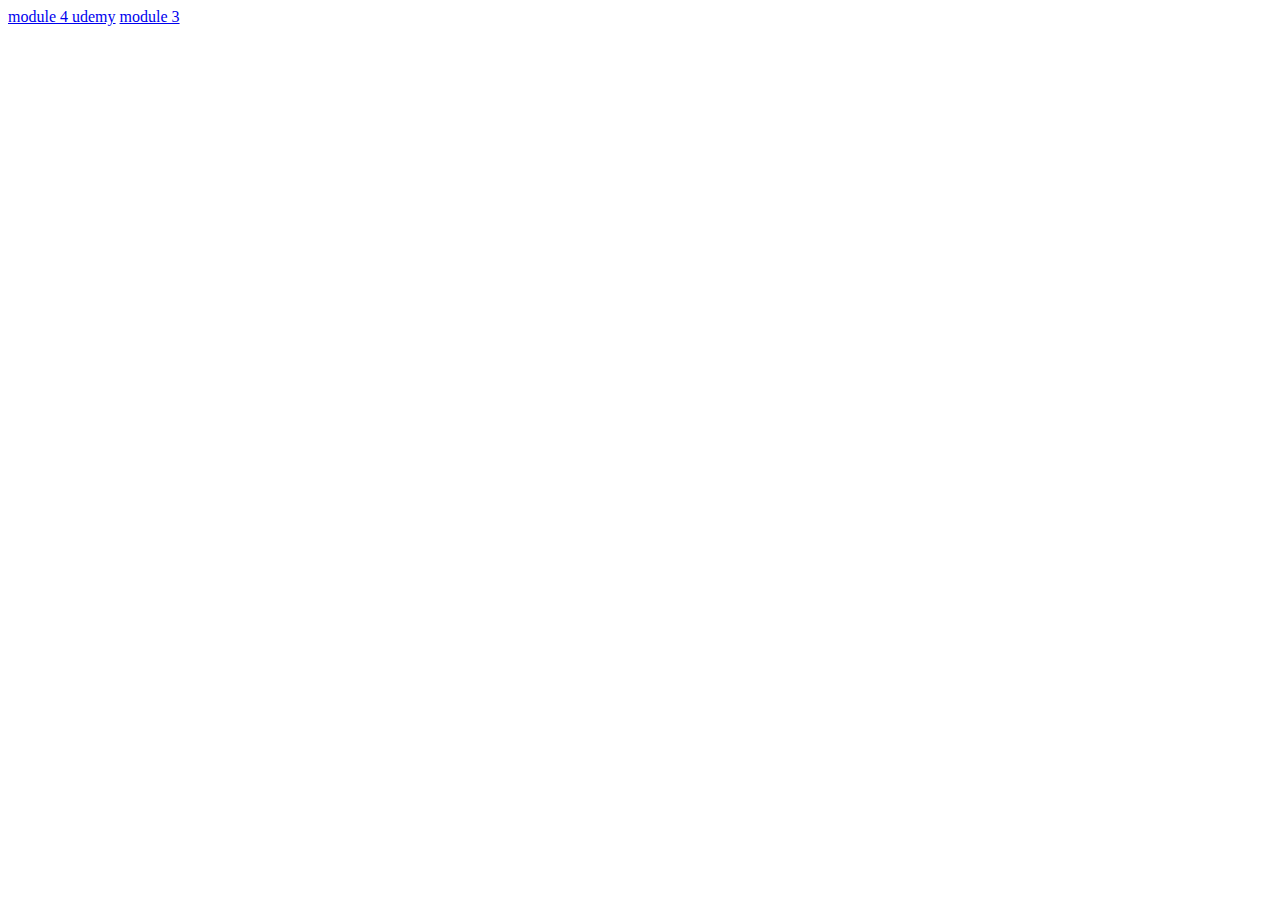
<file: index.html>
<!DOCTYPE html>
<html lang="en">

<head>
    <meta charset="UTF-8">
    <meta name="viewport" content="width=device-width, initial-scale=1.0">
    <title>projects list</title>
</head>

<body>
    <a href="/Portfolio sketch">module 4 udemy</a>
    <a href="/Pulse/">module 3</a>
</body>

</html>
</file>
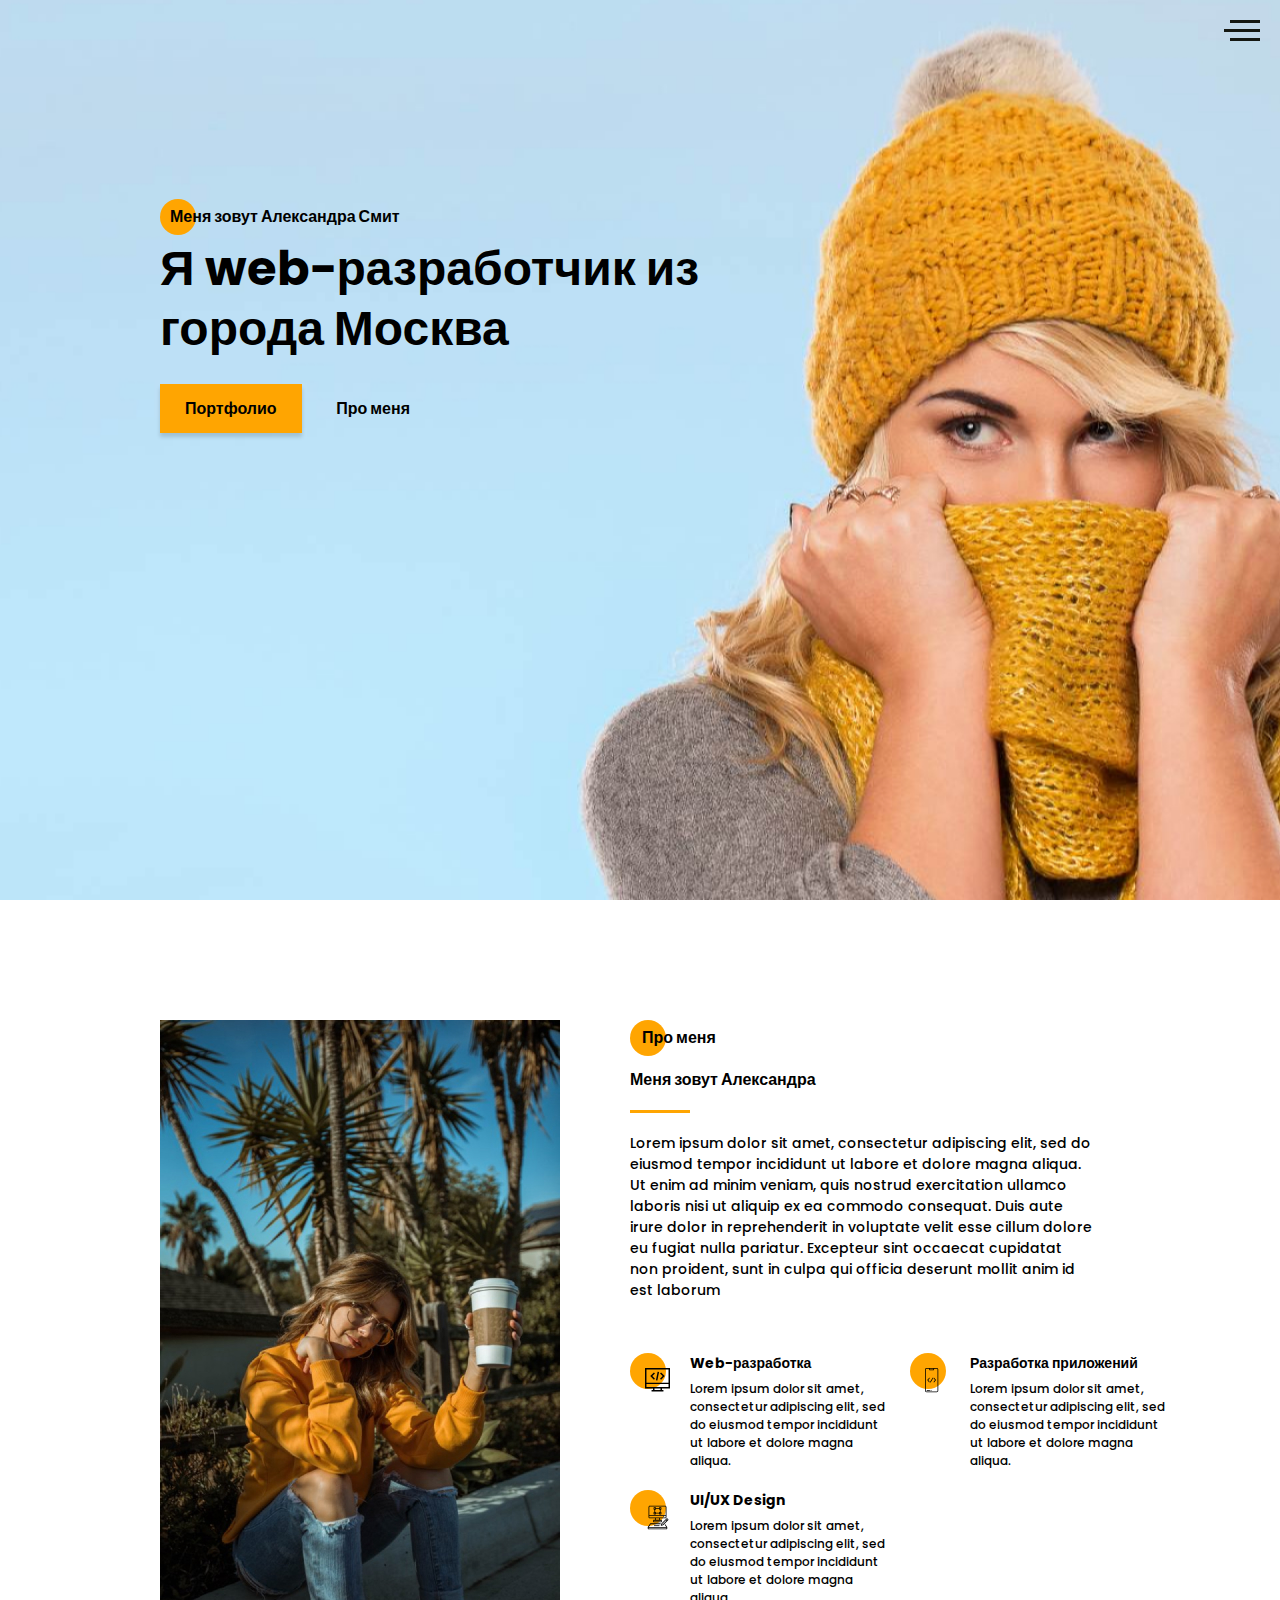
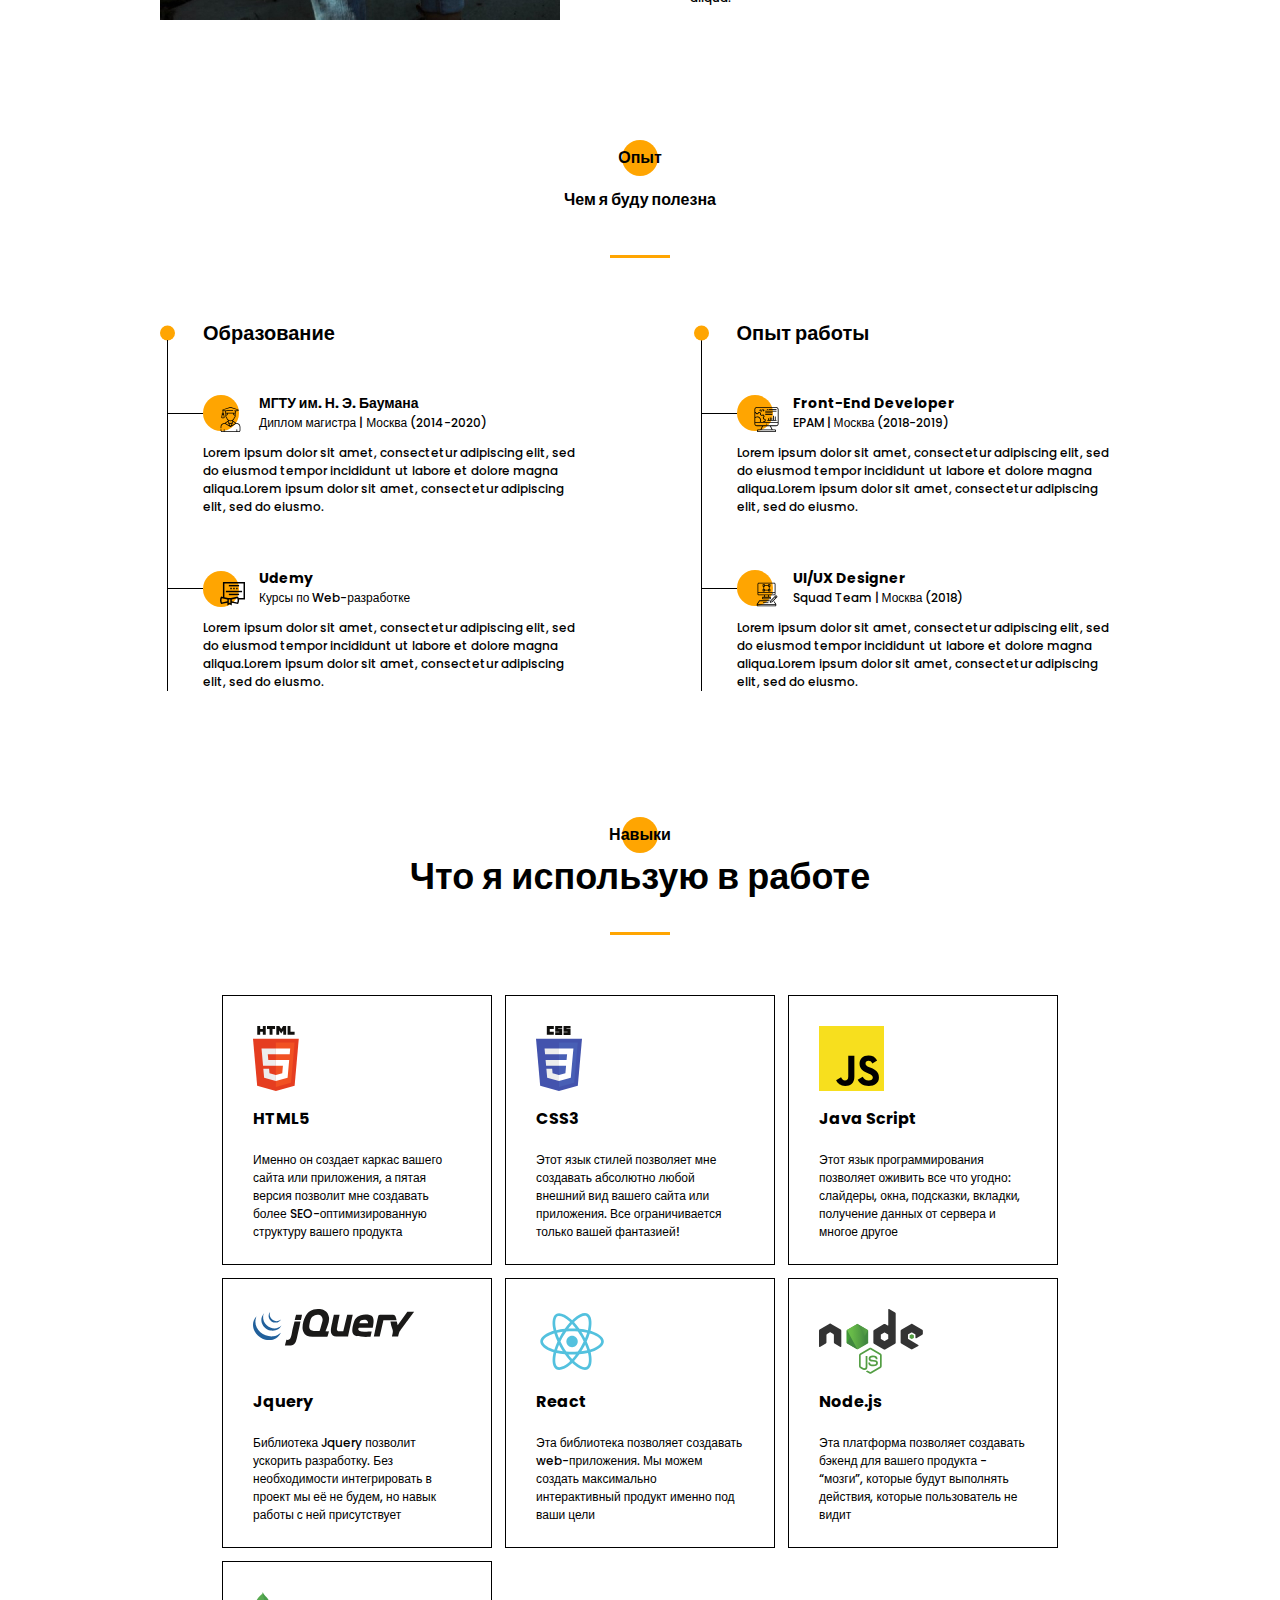
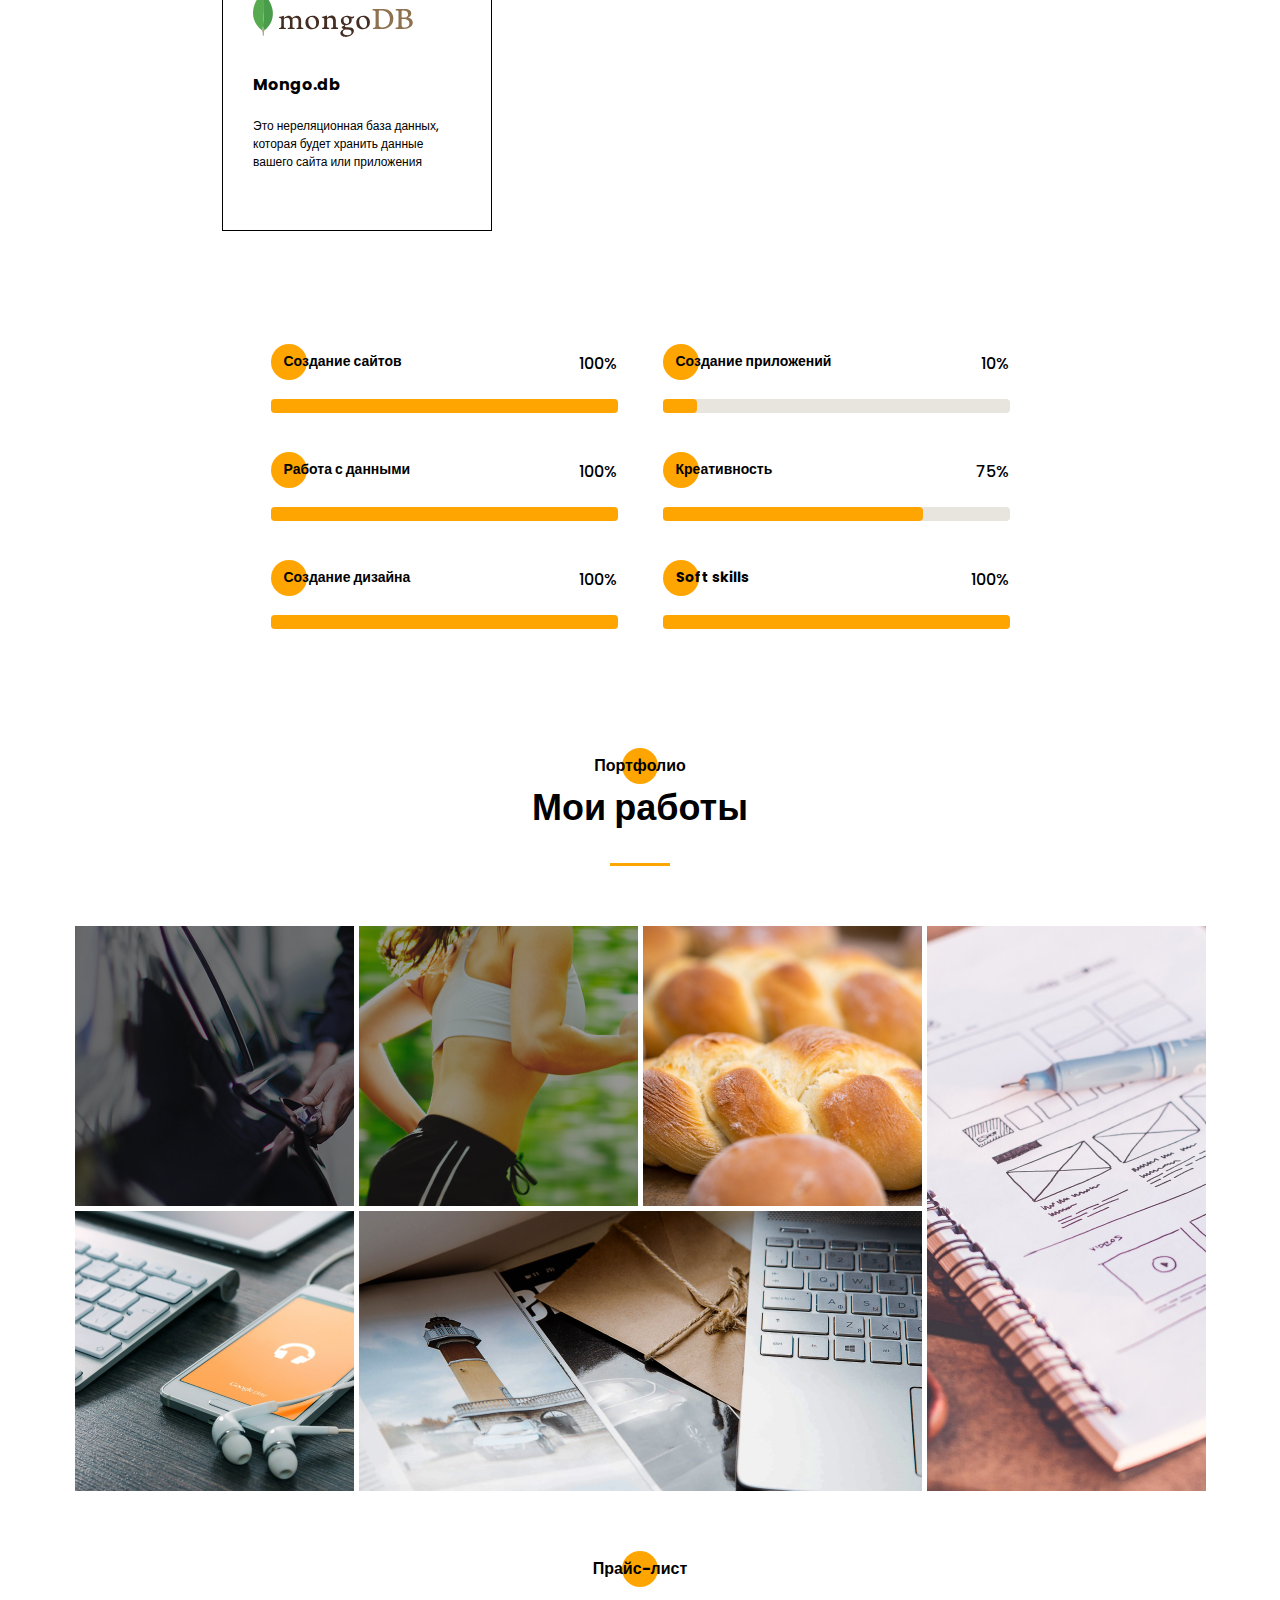
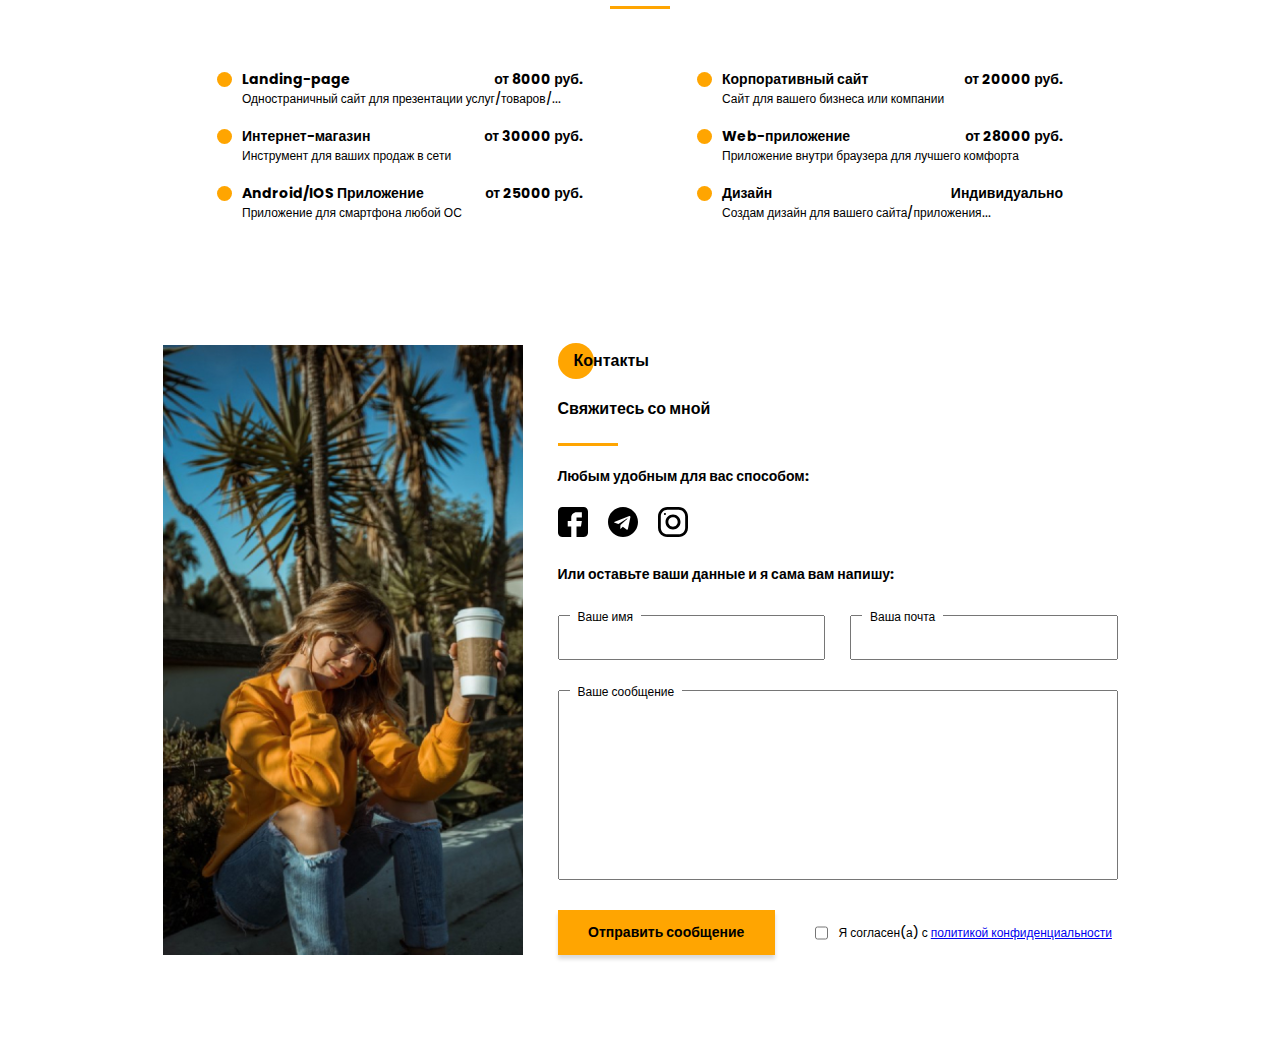
<file: Portfolio sketch/index.html>
<!DOCTYPE html><html lang="en"><head><meta charset="UTF-8"><meta name="viewport" content="width=device-width,initial-scale=1"><title>portfolio sketch</title><link rel="stylesheet" href="css/style.min.css"></head><body><aside class="aside"><div class="aside__text">Социальные сети</div><div class="aside__divider"></div><a href="#" class="aside__icon"><svg width="20" height="20" viewBox="0 0 20 19" fill="none" xmlns="http://www.w3.org/2000/svg"><path d="M10 0C4.475 0 0 4.36167 0 9.74107C0 14.0457 2.865 17.6962 6.8375 18.9832C7.3375 19.0749 7.52083 18.7734 7.52083 18.5148C7.52083 18.2835 7.5125 17.6706 7.50833 16.8585C4.72667 17.4459 4.14 15.5517 4.14 15.5517C3.685 14.4274 3.0275 14.1267 3.0275 14.1267C2.12167 13.5228 3.0975 13.5352 3.0975 13.5352C4.10167 13.603 4.62917 14.5389 4.62917 14.5389C5.52083 16.0283 6.97 15.5979 7.54167 15.3493C7.63167 14.719 7.88917 14.2903 8.175 14.0466C5.95417 13.8029 3.62 12.9652 3.62 9.23304C3.62 8.16988 4.0075 7.30085 4.64917 6.61934C4.53667 6.37317 4.19917 5.3827 4.73667 4.04116C4.73667 4.04116 5.57417 3.78012 7.48667 5.03988C8.28667 4.82345 9.13667 4.71606 9.98667 4.7111C10.8367 4.71606 11.6867 4.82345 12.4867 5.03988C14.3867 3.78012 15.2242 4.04116 15.2242 4.04116C15.7617 5.3827 15.4242 6.37317 15.3242 6.61934C15.9617 7.30085 16.3492 8.16988 16.3492 9.23304C16.3492 12.9752 14.0117 13.7987 11.7867 14.0383C12.1367 14.3307 12.4617 14.928 12.4617 15.8408C12.4617 17.1444 12.4492 18.1918 12.4492 18.5082C12.4492 18.7635 12.6242 19.0683 13.1367 18.9708C17.1375 17.692 20 14.0391 20 9.74107C20 4.36167 15.5225 0 10 0Z" fill="#212121"/></svg> </a><a href="#" class="aside__icon"><svg xmlns="http://www.w3.org/2000/svg" width="20" height="20" viewBox="0 0 20 20" fill="none"><path d="M-6.01032e-07 6.25L-2.73196e-07 13.75C-1.22337e-07 17.2012 2.79875 20 6.25 20L13.75 20C17.2013 20 20 17.2012 20 13.75L20 6.25C20 2.79875 17.2012 -7.51891e-07 13.75 -6.01032e-07L6.25 -2.73196e-07C2.79875 -1.22337e-07 -7.51891e-07 2.79875 -6.01032e-07 6.25ZM13.75 1.875C16.1625 1.875 18.125 3.8375 18.125 6.25L18.125 13.75C18.125 16.1625 16.1625 18.125 13.75 18.125L6.25 18.125C3.8375 18.125 1.875 16.1625 1.875 13.75L1.875 6.25C1.875 3.8375 3.8375 1.875 6.25 1.875L13.75 1.875Z" fill="black"/><path d="M5 10C5 12.7612 7.23875 15 10 15C12.7613 15 15 12.7612 15 10C15 7.23875 12.7612 5 10 5C7.23875 5 5 7.23875 5 10ZM13.125 10C13.125 11.7225 11.7225 13.125 10 13.125C8.27625 13.125 6.875 11.7225 6.875 10C6.875 8.2775 8.27625 6.875 10 6.875C11.7225 6.875 13.125 8.2775 13.125 10Z" fill="black"/><path d="M5.29123 4.625C5.29123 4.25704 4.99295 3.95875 4.62499 3.95875C4.25703 3.95875 3.95874 4.25704 3.95874 4.625C3.95874 4.99296 4.25703 5.29125 4.62499 5.29125C4.99295 5.29125 5.29123 4.99296 5.29123 4.625Z" fill="black"/></svg> </a><a href="#" class="aside__icon"><svg xmlns="http://www.w3.org/2000/svg" width="20" height="20" viewBox="0 0 30 30" fill="none"><path d="M25.6055 0L4.39453 0C1.97159 0 0 1.97159 0 4.39453L0 25.6055C0 28.0284 1.97159 30 4.39453 30L13.2422 30L13.2422 19.3945L9.72656 19.3945L9.72656 14.1211H13.2422V10.5469C13.2422 7.63893 15.6077 5.27344 18.5156 5.27344L23.8477 5.27344V10.5469H18.5156L18.5156 14.1211H23.8477L22.9687 19.3945H18.5156V30H25.6055C28.0284 30 30 28.0284 30 25.6055L30 4.39453C30 1.97159 28.0284 0 25.6055 0Z" fill="black"/></svg></a></aside><section class="promo"><div class="hamburger"><svg xmlns="http://www.w3.org/2000/svg" width="36" height="21" viewBox="0 0 36 21" fill="none"><rect y="9" width="36" height="3" fill="#151812"/><rect x="6" y="18" width="30" height="3" fill="#151812"/><rect x="6" width="30" height="3" fill="#151812"/></svg></div><div class="menu"><div class="menu__block"><div class="menu__close"><svg xmlns="http://www.w3.org/2000/svg" width="29" height="30" viewBox="0 0 29 30" fill="none"><path d="M17.1568 14.5231L28.4489 3.23075C29.1837 2.49623 29.1837 1.30861 28.4489 0.574085C27.7144 -0.160437 26.5267 -0.160437 25.7922 0.574085L14.4998 11.8665L3.20781 0.574085C2.47295 -0.160437 1.28567 -0.160437 0.551149 0.574085C-0.183716 1.30861 -0.183716 2.49623 0.551149 3.23075L11.8432 14.5231L0.551149 25.8155C-0.183716 26.55 -0.183716 27.7376 0.551149 28.4721C0.917206 28.8385 1.39852 29.0226 1.87948 29.0226C2.36045 29.0226 2.84141 28.8385 3.20781 28.4721L14.4998 17.1798L25.7922 28.4721C26.1586 28.8385 26.6396 29.0226 27.1205 29.0226C27.6015 29.0226 28.0825 28.8385 28.4489 28.4721C29.1837 27.7376 29.1837 26.55 28.4489 25.8155L17.1568 14.5231Z" fill="black"/></svg></div><nav class="navbar"><ul class="menu__list"><li class="menu__link"><a href="#">ПРО МЕНЯ</a></li><li class="menu__link"><a href="#">МОЙ ОПЫТ</a></li><li class="menu__link"><a href="#">МОИ НАВЫКИ</a></li><li class="menu__link"><a href="#">МОИ РАБОТЫ</a></li><li class="menu__link"><a href="#">ПРАЙС-ЛИСТ</a></li><li class="menu__link"><a href="#">КОНТАКТЫ</a></li></ul></nav><div class="menu__social"><a href="#"><svg width="20" height="20" viewBox="0 0 20 19" fill="none" xmlns="http://www.w3.org/2000/svg"><path d="M10 0C4.475 0 0 4.36167 0 9.74107C0 14.0457 2.865 17.6962 6.8375 18.9832C7.3375 19.0749 7.52083 18.7734 7.52083 18.5148C7.52083 18.2835 7.5125 17.6706 7.50833 16.8585C4.72667 17.4459 4.14 15.5517 4.14 15.5517C3.685 14.4274 3.0275 14.1267 3.0275 14.1267C2.12167 13.5228 3.0975 13.5352 3.0975 13.5352C4.10167 13.603 4.62917 14.5389 4.62917 14.5389C5.52083 16.0283 6.97 15.5979 7.54167 15.3493C7.63167 14.719 7.88917 14.2903 8.175 14.0466C5.95417 13.8029 3.62 12.9652 3.62 9.23304C3.62 8.16988 4.0075 7.30085 4.64917 6.61934C4.53667 6.37317 4.19917 5.3827 4.73667 4.04116C4.73667 4.04116 5.57417 3.78012 7.48667 5.03988C8.28667 4.82345 9.13667 4.71606 9.98667 4.7111C10.8367 4.71606 11.6867 4.82345 12.4867 5.03988C14.3867 3.78012 15.2242 4.04116 15.2242 4.04116C15.7617 5.3827 15.4242 6.37317 15.3242 6.61934C15.9617 7.30085 16.3492 8.16988 16.3492 9.23304C16.3492 12.9752 14.0117 13.7987 11.7867 14.0383C12.1367 14.3307 12.4617 14.928 12.4617 15.8408C12.4617 17.1444 12.4492 18.1918 12.4492 18.5082C12.4492 18.7635 12.6242 19.0683 13.1367 18.9708C17.1375 17.692 20 14.0391 20 9.74107C20 4.36167 15.5225 0 10 0Z" fill="#212121"/></svg> </a><a href="#"><svg width="20" height="20" viewBox="0 0 30 30" fill="none" xmlns="http://www.w3.org/2000/svg"><path d="M-9.01547e-07 9.375L-4.09794e-07 20.625C-1.83506e-07 25.8019 4.19812 30 9.375 30L20.625 30C25.8019 30 30 25.8019 30 20.625L30 9.375C30 4.19813 25.8019 7.79513e-07 20.625 1.0058e-06L9.375 1.49755e-06C4.19812 1.72384e-06 -1.12784e-06 4.19813 -9.01547e-07 9.375ZM20.625 2.8125C24.2437 2.8125 27.1875 5.75625 27.1875 9.375L27.1875 20.625C27.1875 24.2437 24.2437 27.1875 20.625 27.1875L9.375 27.1875C5.75625 27.1875 2.8125 24.2437 2.8125 20.625L2.8125 9.375C2.8125 5.75625 5.75625 2.8125 9.375 2.8125L20.625 2.8125Z" fill="black"/><path d="M7.5 15C7.5 19.1419 10.8581 22.5 15 22.5C19.1419 22.5 22.5 19.1419 22.5 15C22.5 10.8581 19.1419 7.5 15 7.5C10.8581 7.5 7.5 10.8581 7.5 15ZM19.6875 15C19.6875 17.5837 17.5837 19.6875 15 19.6875C12.4144 19.6875 10.3125 17.5838 10.3125 15C10.3125 12.4163 12.4144 10.3125 15 10.3125C17.5837 10.3125 19.6875 12.4162 19.6875 15Z" fill="black"/><path d="M7.93685 6.93715C7.93685 6.38521 7.48942 5.93777 6.93748 5.93777C6.38554 5.93777 5.93811 6.38521 5.93811 6.93715C5.93811 7.48909 6.38554 7.93652 6.93748 7.93652C7.48942 7.93652 7.93685 7.48909 7.93685 6.93715Z" fill="black"/></svg> </a><a href="#"><svg width="20" height="20" viewBox="0 0 30 30" fill="none" xmlns="http://www.w3.org/2000/svg"><path d="M25.6055 0L4.39453 0C1.97159 0 0 1.97159 0 4.39453L0 25.6055C0 28.0284 1.97159 30 4.39453 30L13.2422 30L13.2422 19.3945L9.72656 19.3945L9.72656 14.1211H13.2422V10.5469C13.2422 7.63893 15.6077 5.27344 18.5156 5.27344L23.8477 5.27344V10.5469H18.5156L18.5156 14.1211H23.8477L22.9687 19.3945H18.5156V30H25.6055C28.0284 30 30 28.0284 30 25.6055L30 4.39453C30 1.97159 28.0284 0 25.6055 0Z" fill="black"/></svg></a></div></div><div class="menu__overlay"></div></div><div class="container"><div class="title title_fs16 promo__subtitle">Меня зовут Александра Смит</div><h1 class="promo__title title title_fs48">Я web-разработчик из города Москва</h1><div class="promo__btns"><a class="promo__link button" href="#">Портфолио</a> <a class="promo__link" href="#">Про меня</a></div></div></section><section class="about"><div class="container"><div class="about__wrap"><img src="img/Photo.jpg" alt="Me" class="about__img"><div class="about__me"><div class="circle"></div><h2 class="title_fs16 title about__subtitle">Про меня</h2><div class="title about__title">Меня зовут Александра</div><div class="line"></div><div class="about__text">Lorem ipsum dolor sit amet, consectetur adipiscing elit, sed do eiusmod tempor incididunt ut labore et dolore magna aliqua. Ut enim ad minim veniam, quis nostrud exercitation ullamco laboris nisi ut aliquip ex ea commodo consequat. Duis aute irure dolor in reprehenderit in voluptate velit esse cillum dolore eu fugiat nulla pariatur. Excepteur sint occaecat cupidatat non proident, sunt in culpa qui officia deserunt mollit anim id est laborum</div></div><div class="about__stack"><div class="about__stackitem"><div class="about__stackitem__icon"><img src="icons/web_development.svg" alt="web-developer"></div><div><div class="about__stackitem__title">Web-разработка</div><div class="about__stackitem__text">Lorem ipsum dolor sit amet, consectetur adipiscing elit, sed do eiusmod tempor incididunt ut labore et dolore magna aliqua.</div></div></div><div class="about__stackitem"><div class="about__stackitem__icon"><img src="icons/mobile_dev.svg" alt="mobile-dev"></div><div><div class="about__stackitem__title">Разработка приложений</div><div class="about__stackitem__text">Lorem ipsum dolor sit amet, consectetur adipiscing elit, sed do eiusmod tempor incididunt ut labore et dolore magna aliqua.</div></div></div><div class="about__stackitem"><div class="about__stackitem__icon"><img src="icons/designer.svg" alt="designer"></div><div><div class="about__stackitem__title">UI/UX Design</div><div class="about__stackitem__text">Lorem ipsum dolor sit amet, consectetur adipiscing elit, sed do eiusmod tempor incididunt ut labore et dolore magna aliqua.</div></div></div></div></div></div></section><section class="exp"><div class="container"><h2 class="exp__title title title_fs16">Опыт</h2><div class="exp__subtitle title">Чем я буду полезна</div><div class="line"></div><div class="exp__wrap"><div class="exp__column-title">Образование</div><div class="exp-item"><div class="exp-item__head"><div class="exp-item__icon"><svg xmlns="http://www.w3.org/2000/svg" width="21" height="25" viewBox="0 0 21 25" fill="none"><path d="M17.7169 16.333L16.2497 15.9022L13.0575 13.8172V13.3394C13.9817 12.6423 14.6164 11.5767 14.7343 10.3553C15.1978 10.2807 15.553 9.87789 15.553 9.39371V8.07999C15.553 8.07491 15.5524 8.06993 15.5522 8.06486V6.4007C15.7369 6.26847 15.854 6.05309 15.854 5.81149V4.28854L18.057 3.91329C18.4191 3.85162 18.6794 3.56407 18.705 3.19772C18.7305 2.83136 18.5126 2.51046 18.1626 2.39918L10.736 0.0369751C10.5811 -0.0123413 10.4174 -0.0122925 10.2625 0.0369263L2.83579 2.39918C2.48583 2.51046 2.26787 2.83136 2.2934 3.19767C2.30961 3.43043 2.42084 3.63112 2.59252 3.76256V5.75411H2.57436C2.15615 5.75411 1.81591 6.09435 1.81591 6.51256V7.50113L1.32631 10.3748C1.24169 10.8718 1.62451 11.3267 2.12988 11.3267H3.78754C4.29179 11.3267 4.67592 10.8729 4.59111 10.3747L4.10151 7.50113V6.51256C4.10151 6.09435 3.76127 5.75411 3.34306 5.75411H3.32495V3.97858L5.14594 4.28873V5.81149C5.14594 6.05206 5.26259 6.2671 5.44638 6.39952L5.44707 8.08014V9.39371C5.44707 9.87794 5.80219 10.2807 6.26572 10.3553C6.38364 11.576 7.01762 12.6411 7.94096 13.3383V13.8183L4.74946 15.9029L3.28339 16.3332C1.71459 16.7937 0.606879 18.2339 0.606879 19.9082V20.9996C0.606879 21.2018 0.770795 21.3658 0.97309 21.3658C1.17538 21.3658 1.3393 21.2019 1.3393 20.9996V19.9082C1.3393 18.5886 2.22353 17.4075 3.48969 17.0359L4.85571 16.635L10.313 19.8778C10.4238 19.9436 10.5704 19.9471 10.6872 19.8778L16.1448 16.6348L17.5107 17.0358C18.7767 17.4074 19.6609 18.5885 19.6609 19.9079V23.4449C19.6609 23.8986 19.2918 24.2677 18.8381 24.2677H17.224V22.6892C17.224 22.4869 17.0601 22.323 16.8578 22.323C16.6556 22.323 16.4916 22.4869 16.4916 22.6892V24.2677H4.50683V22.6892C4.50683 22.4869 4.34291 22.323 4.14062 22.323C3.93832 22.323 3.77441 22.4869 3.77441 22.6892V24.2677H2.16196C1.70829 24.2677 1.3392 23.8986 1.3392 23.4449V22.7114C1.3392 22.5092 1.17529 22.3452 0.972992 22.3452C0.770697 22.3452 0.606781 22.5091 0.606781 22.7114V23.4449C0.606781 24.3024 1.30439 25 2.16191 25H18.838C19.6956 25 20.3932 24.3024 20.3932 23.4449V19.9079C20.3932 18.2731 19.3232 16.8046 17.7169 16.333ZM3.78749 10.5943H2.12988C2.07866 10.5943 2.03959 10.5485 2.04828 10.4977L2.49116 7.8983H3.42621L3.86909 10.4977C3.87773 10.5484 3.83896 10.5943 3.78749 10.5943ZM3.36909 6.51256V7.16593H2.54824V6.51256C2.54824 6.49816 2.55991 6.48649 2.57431 6.48649H3.34296C3.35742 6.48644 3.36909 6.49816 3.36909 6.51256ZM9.19028 18.2213L9.33603 18.4453L5.59731 16.2237L7.97041 14.6737C8.07802 15.9364 8.49423 17.1515 9.19028 18.2213ZM9.18774 16.6404C10.0497 16.7629 10.9498 16.763 11.8123 16.6404C11.6456 17.0505 11.4402 17.4462 11.1958 17.8219L10.5 18.8914L9.80415 17.8219C9.55976 17.4462 9.35439 17.0505 9.18774 16.6404ZM11.8097 18.2213C12.5058 17.1515 12.922 15.9364 13.0295 14.6737L15.4026 16.2237L11.664 18.4453L11.8097 18.2213ZM13.9519 6.53707H14.8198V7.71373H14.389C14.1479 7.71373 13.9518 7.51764 13.9518 7.27657V6.53707H13.9519ZM3.05776 3.09713L10.4846 0.734827C10.4941 0.731799 10.5043 0.73175 10.514 0.734876L17.9408 3.09713C17.9561 3.10201 17.9771 3.10865 17.9745 3.14679C17.9718 3.18488 17.95 3.18854 17.9341 3.19127L15.4787 3.60948L14.5568 3.49547C14.3562 3.47062 14.1733 3.61329 14.1484 3.81398C14.1236 4.01471 14.2663 4.19752 14.4669 4.22233L15.1217 4.30333V5.8047L5.87832 5.80436V4.30328L9.66772 3.83439C10.2197 3.76617 10.7792 3.76617 11.3308 3.83439L12.765 4.01178C12.9657 4.03663 13.1486 3.89401 13.1734 3.69332C13.1983 3.49259 13.0557 3.30978 12.855 3.28492L11.4207 3.10753C10.8096 3.0319 10.1894 3.0319 9.57783 3.10753L5.5205 3.60958L3.0643 3.19127C3.04838 3.18854 3.02665 3.18488 3.02397 3.14679C3.02133 3.10865 3.04238 3.10197 3.05776 3.09713ZM6.17924 7.71373L6.17875 6.53707H7.04814V7.27662C7.04814 7.51764 6.85205 7.71378 6.61093 7.71378H6.17924V7.71373ZM6.98525 10.1671C6.9664 9.86886 6.71855 9.63527 6.42104 9.63527C6.28779 9.63527 6.17939 9.52687 6.17939 9.39366V8.44615H6.61093C7.25581 8.44615 7.78051 7.9215 7.78051 7.27662V6.53707H13.2194V7.27662C13.2194 7.9215 13.7441 8.44615 14.389 8.44615H14.8206V9.39366C14.8206 9.52687 14.7122 9.63527 14.5789 9.63527C14.2814 9.63527 14.0335 9.86886 14.0147 10.1671C13.898 12.0162 12.3542 13.4647 10.4999 13.4647C8.6457 13.4647 7.1019 12.0162 6.98525 10.1671ZM10.5 14.197C11.1513 14.197 11.7704 14.0481 12.3251 13.7833V14.0154C12.3251 14.6415 12.2406 15.2591 12.078 15.8548C11.0828 16.0446 9.95761 16.0523 8.92202 15.8548C8.75937 15.2592 8.6749 14.6416 8.6749 14.0154C8.6749 14.0076 8.67382 14.0001 8.67334 13.9924C8.67324 13.9909 8.67338 13.9894 8.67329 13.9879V13.7826C9.22841 14.0478 9.84804 14.197 10.5 14.197Z" fill="black"/></svg></div><div class="exp-item__title">МГТУ им. Н. Э. Баумана</div><div class="exp-item__subtitle">Диплом магистра | Москва (2014-2020)</div></div><div class="exp-item__descr">Lorem ipsum dolor sit amet, consectetur adipiscing elit, sed do eiusmod tempor incididunt ut labore et dolore magna aliqua.Lorem ipsum dolor sit amet, consectetur adipiscing elit, sed do eiusmo.</div></div><div class="exp-item"><div class="exp-item__head"><div class="exp-item__icon"><svg xmlns="http://www.w3.org/2000/svg" width="25" height="25" viewBox="0 0 25 25" fill="none"><g clip-path="url(#clip0_11_10)"><path d="M22.5 3.75H11.25V4.58333H22.5V3.75Z" fill="black"/><path d="M18.3333 5.41663H11.25V6.24996H18.3333V5.41663Z" fill="black"/><path d="M18.3333 7.08337H11.25V7.91671H18.3333V7.08337Z" fill="black"/><path d="M22.5 2.08337H14.5833V2.91671H22.5V2.08337Z" fill="black"/><path d="M13.75 2.08337H12.9167V2.91671H13.75V2.08337Z" fill="black"/><path d="M12.9166 16.6666H12.0833V17.5H12.9166V16.6666Z" fill="black"/><path d="M6.96124 2.79461L6.37207 2.20544L5.53874 3.03878C5.37608 3.20149 5.37608 3.46524 5.53874 3.62794L6.37207 4.46128L6.96124 3.87211L6.42249 3.33336L6.96124 2.79461Z" fill="black"/><path d="M10.2946 3.03878L9.46124 2.20544L8.87207 2.79461L9.41082 3.33336L8.87207 3.87211L9.46124 4.46128L10.2946 3.62794C10.4572 3.46524 10.4572 3.20149 10.2946 3.03878Z" fill="black"/><path d="M7.93836 1.95109L7.10425 4.45105L7.89435 4.71467L8.72846 2.21471L7.93836 1.95109Z" fill="black"/><path d="M21.6667 12.9167V9.58333H20.8334V12.9167H20V8.75H19.1667V12.9167H18.3334V10.8333H17.5V12.9167H16.6667V10.4167H15.8334V12.9167H15V11.25H14.1667V12.9167H13.3334V13.75H22.5V12.9167H21.6667Z" fill="black"/><path d="M22.0834 0H2.91669C1.53653 0.00135417 0.418041 1.11984 0.416687 2.5V10.6775V10.6812V15.4167V16.6667C0.418041 18.0468 1.53653 19.1653 2.91669 19.1667H8.07585L6.40919 22.5H4.16669C3.47632 22.5 2.91669 23.0596 2.91669 23.75C2.91669 24.4404 3.47632 25 4.16669 25H20.8334C21.5237 25 22.0834 24.4404 22.0834 23.75C22.0834 23.0596 21.5237 22.5 20.8334 22.5H18.5909L16.9242 19.1667H22.0834C23.4635 19.1653 24.582 18.0468 24.5834 16.6667V2.5C24.582 1.11984 23.4635 0.00135417 22.0834 0ZM1.25002 5.8625L2.1971 6.99C2.27627 7.08432 2.39315 7.13875 2.51627 7.13875H3.79169C3.91481 7.13875 4.03169 7.08432 4.11085 6.99L5.05835 5.8625L5.99335 6.16625L6.09669 7.63417C6.10523 7.75693 6.16762 7.86964 6.2671 7.94208L7.29919 8.69208C7.39903 8.76417 7.52549 8.7887 7.64502 8.75917L9.07544 8.40375L9.65377 9.19917L8.87419 10.4492C8.8096 10.554 8.79466 10.6819 8.83335 10.7987L9.22794 12.0117C9.26591 12.1286 9.35356 12.2229 9.46752 12.2692L10.8334 12.8229V13.8062L9.46669 14.36C9.35247 14.406 9.26466 14.5006 9.2271 14.6179L9.1021 15H6.70169C7.63544 13.045 6.80752 10.7032 4.85252 9.76943C3.70424 9.22099 2.36122 9.26359 1.25002 9.88375V5.8625ZM1.25002 10.875C2.59773 9.82359 4.54262 10.0638 5.59398 11.4116C6.40575 12.4521 6.46841 13.8929 5.75002 15H1.25002V10.875ZM20.8334 23.3333C21.0635 23.3333 21.25 23.5199 21.25 23.75C21.25 23.9801 21.0635 24.1667 20.8334 24.1667H4.16669C3.93658 24.1667 3.75002 23.9801 3.75002 23.75C3.75002 23.5199 3.93658 23.3333 4.16669 23.3333H20.8334ZM17.6592 22.5H7.34085L9.00752 19.1667H15.9925L17.6592 22.5ZM23.75 16.6667C23.75 17.5871 23.0038 18.3333 22.0834 18.3333H2.91669C1.99622 18.3333 1.25002 17.5871 1.25002 16.6667V15.8333H5.96752H5.97127H23.75V16.6667ZM23.75 15H10.1063L11.4067 14.4729C11.5638 14.4092 11.6666 14.2566 11.6667 14.0871V12.5417C11.6667 12.372 11.5639 12.2192 11.4067 12.1554L9.95835 11.5696L9.68419 10.7258L10.51 9.40083C10.5996 9.25688 10.593 9.07302 10.4934 8.93583L9.58502 7.68583C9.48528 7.54849 9.31226 7.48536 9.14752 7.52625L7.63252 7.90125L6.91669 7.38125L6.8071 5.82708C6.79518 5.65766 6.68158 5.5124 6.52002 5.46L5.05127 4.9825C4.88966 4.93104 4.71299 4.98182 4.60335 5.11125L3.60044 6.305H2.71169L1.70835 5.11125C1.59867 4.98167 1.42174 4.93083 1.26002 4.9825L1.25002 4.98625V2.5C1.25002 1.57953 1.99622 0.833333 2.91669 0.833333H22.0834C23.0038 0.833333 23.75 1.57953 23.75 2.5V15Z" fill="black"/></g><defs><clipPath id="clip0_11_10"><rect width="25" height="25" fill="white"/></clipPath></defs></svg></div><div class="exp-item__title">Front-End Developer</div><div class="exp-item__subtitle">EPAM | Москва (2018-2019)</div></div><div class="exp-item__descr">Lorem ipsum dolor sit amet, consectetur adipiscing elit, sed do eiusmod tempor incididunt ut labore et dolore magna aliqua.Lorem ipsum dolor sit amet, consectetur adipiscing elit, sed do eiusmo.</div></div><div class="exp__column-title">Опыт работы</div><div class="exp-item"><div class="exp-item__head"><div class="exp-item__icon"><svg xmlns="http://www.w3.org/2000/svg" width="25" height="24" viewBox="0 0 25 24" fill="none"><path d="M2.92969 14.954L1.06509 14.5426C0.518604 15.6452 0 16.8837 0 18.3105C0 19.7101 0.497607 20.9336 1.06509 22.0785L7.37305 20.687V23.4312L9.57031 22.3325L11.7676 23.4312V20.6884L18.0263 22.0792C18.5686 20.9853 19.0918 19.7435 19.0918 18.3105C19.0918 18.0636 19.0735 17.8177 19.0428 17.5781H25V0H2.92969V14.954ZM1.90088 20.394C1.71035 19.8902 1.46484 19.0898 1.46484 18.3105C1.46484 17.5312 1.7104 16.7307 1.90088 16.227L7.37305 17.4342V19.1869L1.90088 20.394ZM10.3027 21.061L9.57031 20.6948L8.83789 21.061V17.5781H10.3027V21.061ZM17.1913 20.3931L11.7676 19.1878V17.4332L17.1913 16.2279C17.3817 16.7318 17.627 17.5317 17.627 18.3105C17.627 19.0895 17.3817 19.8895 17.1913 20.3931ZM23.5352 1.46484V16.1133H18.7038C18.4637 15.3788 18.2701 15.0319 18.0263 14.5418L10.9548 16.1133H8.18535L4.39453 15.277V1.46484H23.5352Z" fill="black"/><path d="M8.83789 2.92969H19.0918V4.39453H8.83789V2.92969Z" fill="black"/><path d="M5.85938 8.78906H22.0703V10.2539H5.85938V8.78906Z" fill="black"/><path d="M8.83789 11.7188H19.0918V13.1836H8.83789V11.7188Z" fill="black"/><path d="M10.3027 5.85938H11.7676V7.32422H10.3027V5.85938Z" fill="black"/><path d="M13.2324 5.85938H14.6973V7.32422H13.2324V5.85938Z" fill="black"/><path d="M16.1621 5.85938H17.627V7.32422H16.1621V5.85938Z" fill="black"/></svg></div><div class="exp-item__title">Udemy</div><div class="exp-item__subtitle">Курсы по Web-разработке</div></div><div class="exp-item__descr">Lorem ipsum dolor sit amet, consectetur adipiscing elit, sed do eiusmod tempor incididunt ut labore et dolore magna aliqua.Lorem ipsum dolor sit amet, consectetur adipiscing elit, sed do eiusmo.</div></div><div class="exp-item"><div class="exp-item__head"><div class="exp-item__icon"><svg xmlns="http://www.w3.org/2000/svg" width="25" height="25" viewBox="0 0 25 25" fill="none"><path d="M20.2645 19.1457L19.6145 19.5793L21.1449 21.875H3.85469L5.67773 19.1406H15.6023V18.3594H5.46875C5.40446 18.3594 5.34115 18.3752 5.28446 18.4055C5.22777 18.4359 5.17943 18.4797 5.14375 18.5332L2.8 22.0488C2.75732 22.1131 2.7345 22.1885 2.73438 22.2656V23.4375C2.73438 23.6447 2.81668 23.8434 2.9632 23.9899C3.10971 24.1364 3.30842 24.2188 3.51562 24.2188H21.4844C21.6916 24.2188 21.8903 24.1364 22.0368 23.9899C22.1833 23.8434 22.2656 23.6447 22.2656 23.4375V22.2656C22.2655 22.1885 22.2427 22.1131 22.2 22.0488L20.2645 19.1457ZM3.51562 23.4375V22.6562H21.4844V23.4375H3.51562Z" fill="black"/><path d="M20.3125 0.78125H4.6875C4.37698 0.782177 4.07945 0.90594 3.85988 1.12551C3.64032 1.34508 3.51655 1.64261 3.51562 1.95312V12.1094C3.51655 12.4199 3.64032 12.7174 3.85988 12.937C4.07945 13.1566 4.37698 13.2803 4.6875 13.2812H10.1562V14.8438H8.59375C8.49015 14.8438 8.39079 14.8849 8.31754 14.9582C8.24428 15.0314 8.20312 15.1308 8.20312 15.2344V16.7969C8.20312 16.9005 8.24428 16.9998 8.31754 17.0731C8.39079 17.1463 8.49015 17.1875 8.59375 17.1875H16.4062C16.5099 17.1875 16.6092 17.1463 16.6825 17.0731C16.7557 16.9998 16.7969 16.9005 16.7969 16.7969V15.2344C16.7969 15.1308 16.7557 15.0314 16.6825 14.9582C16.6092 14.8849 16.5099 14.8438 16.4062 14.8438H14.8438V13.2812H20.3125C20.623 13.2803 20.9205 13.1566 21.1401 12.937C21.3597 12.7174 21.4834 12.4199 21.4844 12.1094V1.95312C21.4834 1.64261 21.3597 1.34508 21.1401 1.12551C20.9205 0.90594 20.623 0.782177 20.3125 0.78125ZM16.0156 15.625V16.4062H8.98438V15.625H16.0156ZM10.9375 14.8438V13.2812H14.0625V14.8438H10.9375ZM20.7031 12.1094C20.7031 12.213 20.662 12.3123 20.5887 12.3856C20.5155 12.4588 20.4161 12.5 20.3125 12.5H4.6875C4.5839 12.5 4.48454 12.4588 4.41129 12.3856C4.33803 12.3123 4.29688 12.213 4.29688 12.1094V10.9375H20.7031V12.1094ZM20.7031 10.1562H4.29688V1.95312C4.29688 1.84952 4.33803 1.75017 4.41129 1.67691C4.48454 1.60366 4.5839 1.5625 4.6875 1.5625H20.3125C20.4161 1.5625 20.5155 1.60366 20.5887 1.67691C20.662 1.75017 20.7031 1.84952 20.7031 1.95312V10.1562Z" fill="black"/><path d="M18.3594 11.3281H19.1406V12.1094H18.3594V11.3281Z" fill="black"/><path d="M8.98438 9.375H10.5469C10.6505 9.375 10.7498 9.33385 10.8231 9.26059C10.8963 9.18733 10.9375 9.08798 10.9375 8.98438V8.59375H14.0625V8.98438C14.0625 9.08798 14.1037 9.18733 14.1769 9.26059C14.2502 9.33385 14.3495 9.375 14.4531 9.375H16.0156C16.1192 9.375 16.2186 9.33385 16.2918 9.26059C16.3651 9.18733 16.4062 9.08798 16.4062 8.98438V7.42188C16.4062 7.31827 16.3651 7.21892 16.2918 7.14566C16.2186 7.0724 16.1192 7.03125 16.0156 7.03125H15.625V4.6875H16.0156C16.1192 4.6875 16.2186 4.64634 16.2918 4.57309C16.3651 4.49983 16.4062 4.40048 16.4062 4.29688V2.73438C16.4062 2.63077 16.3651 2.53142 16.2918 2.45816C16.2186 2.38491 16.1192 2.34375 16.0156 2.34375H14.4531C14.3495 2.34375 14.2502 2.38491 14.1769 2.45816C14.1037 2.53142 14.0625 2.63077 14.0625 2.73438V3.125H10.9375V2.73438C10.9375 2.63077 10.8963 2.53142 10.8231 2.45816C10.7498 2.38491 10.6505 2.34375 10.5469 2.34375H8.98438C8.88077 2.34375 8.78142 2.38491 8.70816 2.45816C8.6349 2.53142 8.59375 2.63077 8.59375 2.73438V4.29688C8.59375 4.40048 8.6349 4.49983 8.70816 4.57309C8.78142 4.64634 8.88077 4.6875 8.98438 4.6875H9.375V7.03125H8.98438C8.88077 7.03125 8.78142 7.0724 8.70816 7.14566C8.6349 7.21892 8.59375 7.31827 8.59375 7.42188V8.98438C8.59375 9.08798 8.6349 9.18733 8.70816 9.26059C8.78142 9.33385 8.88077 9.375 8.98438 9.375ZM15.625 8.59375H14.8438V7.8125H15.625V8.59375ZM14.8438 3.125H15.625V3.90625H14.8438V3.125ZM9.375 3.125H10.1562V3.90625H9.375V3.125ZM10.1562 4.6875H10.5469C10.6505 4.6875 10.7498 4.64634 10.8231 4.57309C10.8963 4.49983 10.9375 4.40048 10.9375 4.29688V3.90625H14.0625V4.29688C14.0625 4.40048 14.1037 4.49983 14.1769 4.57309C14.2502 4.64634 14.3495 4.6875 14.4531 4.6875H14.8438V7.03125H14.4531C14.3495 7.03125 14.2502 7.0724 14.1769 7.14566C14.1037 7.21892 14.0625 7.31827 14.0625 7.42188V7.8125H10.9375V7.42188C10.9375 7.31827 10.8963 7.21892 10.8231 7.14566C10.7498 7.0724 10.6505 7.03125 10.5469 7.03125H10.1562V4.6875ZM9.375 7.8125H10.1562V8.59375H9.375V7.8125Z" fill="black"/><path d="M8.98438 20.3125H14.4531V21.0938H8.98438V20.3125Z" fill="black"/><path d="M23.3867 14.3906L22.2813 13.2852C22.2449 13.2488 22.2016 13.22 22.154 13.2006C22.1064 13.1811 22.0553 13.1714 22.0039 13.1719C21.9531 13.1714 21.9026 13.1812 21.8556 13.2006C21.8086 13.2201 21.7661 13.2489 21.7305 13.2852L16.4805 18.5352C16.4377 18.5779 16.4055 18.6301 16.3867 18.6875L16.1094 19.5156C16.0871 19.5843 16.084 19.6577 16.1005 19.728C16.1171 19.7982 16.1526 19.8626 16.2031 19.9141L15.6523 20.4688L16.2031 21.0195L16.7578 20.4688C16.7936 20.5048 16.8363 20.5333 16.8832 20.5528C16.9301 20.5722 16.9804 20.5822 17.0312 20.582C17.0736 20.5816 17.1157 20.575 17.1562 20.5625L17.9844 20.2852C18.0418 20.2664 18.094 20.2342 18.1367 20.1914L23.3867 14.9414C23.4595 14.8682 23.5003 14.7692 23.5003 14.666C23.5003 14.5628 23.4595 14.4638 23.3867 14.3906ZM17.6523 19.5742L17.1406 19.7422L16.9258 19.5313L17.0977 19.0195L20.8984 15.2188L21.4531 15.7695L17.6523 19.5742ZM22.0039 15.2188L21.4531 14.668L22.0039 14.1133L22.5586 14.668L22.0039 15.2188Z" fill="black"/></svg></div><div class="exp-item__title">UI/UX Designer</div><div class="exp-item__subtitle">Squad Team | Москва (2018)</div></div><div class="exp-item__descr">Lorem ipsum dolor sit amet, consectetur adipiscing elit, sed do eiusmod tempor incididunt ut labore et dolore magna aliqua.Lorem ipsum dolor sit amet, consectetur adipiscing elit, sed do eiusmo.</div></div></div></div></section><section class="skills"><div class="container"><h2 class="title title_fs16 skills__title">Навыки</h2><div class="title title_fs36 skills__subtitle">Что я использую в работе</div><div class="line"></div><div class="skills__grid"><div class="skill"><div class="skill__icon"><svg xmlns="http://www.w3.org/2000/svg" width="46" height="65" viewBox="0 0 46 65" fill="none"><path d="M4.16571 59.7793L0 12.774H45.7746L41.6044 59.7719L22.8592 65L4.16571 59.7793Z" fill="#E53D20"/><path d="M22.8873 61.0039L38.0343 56.7793L41.598 16.6174H22.8873V61.0039Z" fill="#F15123"/><path d="M22.8873 34.0511H15.3044L14.7806 28.1476H22.8873V22.3825H22.8675H8.51785L8.65507 23.9292L10.0635 39.8159H22.8873V34.0511Z" fill="#EDEDED"/><path d="M22.8873 49.0232L22.8622 49.03L16.4802 47.2962L16.072 42.6984H12.9709H10.3195L11.1224 51.7503L22.8609 55.0286L22.8873 55.0212V49.0232Z" fill="#EDEDED"/><path d="M4.25882 4.1008e-05H7.17105V2.89456H9.83493V4.1008e-05H12.7473V8.76538H9.83505V5.83029H7.17118V8.76538H4.25903V4.1008e-05H4.25882Z" fill="#100F0D"/><path d="M16.5769 2.90678H14.0131V4.1008e-05H22.0541V2.90678H19.4892V8.76538H16.5771V2.90678H16.5769Z" fill="#100F0D"/><path d="M23.3303 4.1008e-05H26.3669L28.2348 3.0799L30.1008 4.1008e-05H33.1386V8.76538H30.2384V4.42079L28.2348 7.53739H28.1848L26.1798 4.42079V8.76538H23.3303V4.1008e-05Z" fill="#100F0D"/><path d="M34.588 4.1008e-05H37.501V5.8681H41.5963V8.76538H34.588V4.1008e-05Z" fill="#100F0D"/><path d="M22.8675 34.0511V39.8159H29.9239L29.2588 47.2927L22.8675 49.0282V55.0259L34.6153 51.7504L34.7014 50.7765L36.0481 35.5991L36.1879 34.0511H34.6437H22.8675Z" fill="white"/><path d="M22.8675 22.3827V28.1477H36.691H36.7093L36.8243 26.8518L37.0854 23.9293L37.2224 22.3827H22.8675Z" fill="white"/></svg></div><div class="skill__title">HTML5</div><div class="skill__descr">Именно он создает каркас вашего сайта или приложения, а пятая версия позволит мне создавать более SEO-оптимизированную структуру вашего продукта</div></div><div class="skill"><div class="skill__icon"><div class="skill__icon"><svg xmlns="http://www.w3.org/2000/svg" width="46" height="65" viewBox="0 0 46 65" fill="none"><path d="M22.9719 65L4.18634 59.7793L0 12.7742H46.0001L41.8093 59.7722L22.9719 65Z" fill="#4353AD"/><path d="M38.2216 56.7794L41.8025 16.6177H22.9999V61.0039L38.2216 56.7794Z" fill="#485FB5"/><path d="M23 49.0235L22.9747 49.03L16.5613 47.2964L16.1513 42.6987H10.3704L11.1771 51.7505L22.9735 55.0288L23 55.0215V49.0235ZM8.55991 22.3827L9.08337 28.1476H23V22.3827H8.55991ZM9.59704 34.051L10.1131 39.816H23V34.051H9.59704Z" fill="#EDEDED"/><path d="M27.5654 6.38962e-05H34.5403V2.53905H30.4824V3.04709H34.5403V8.88672H27.5654V6.22052H31.6236V5.71288H27.5656V6.38962e-05H27.5654ZM19.1956 6.38962e-05H26.1703V2.53905H22.1124V3.04709H26.1703V8.88672H19.1958V6.22052H23.2538V5.71288H19.1955V6.38962e-05H19.1956ZM10.8259 6.38962e-05H17.8005V2.91988H13.7427V5.84009H17.8009V8.75991H10.8259V6.38962e-05Z" fill="#100F0D"/><path d="M36.3662 34.0512L37.4057 22.3829H22.9802V28.1477H31.0947L30.5708 34.0512H22.9802V39.8162H30.0715L29.4026 47.2932L22.98 49.0284V55.0261L34.7856 51.7507L34.872 50.7769L36.2257 35.5992L36.3662 34.0512Z" fill="white"/></svg></div></div><div class="skill__title">CSS3</div><div class="skill__descr">Этот язык стилей позволяет мне создавать абсолютно любой внешний вид вашего сайта или приложения. Все ограничивается только вашей фантазией!</div></div><div class="skill"><div class="skill__icon"><svg xmlns="http://www.w3.org/2000/svg" width="65" height="65" viewBox="0 0 65 65" fill="none"><path d="M0 0H65V65H0V0Z" fill="#F7DF1E"/><path d="M17.0909 54.3188L22.0651 51.3084C23.0247 53.0099 23.8977 54.4495 25.9916 54.4495C27.9988 54.4495 29.2642 53.6643 29.2642 50.6104V29.8413H35.3726V50.6967C35.3726 57.0234 31.6641 59.9031 26.2535 59.9031C21.367 59.9031 18.5306 57.3723 17.0908 54.3183" fill="black"/><path d="M38.6905 53.6641L43.6641 50.7844C44.9734 52.9226 46.6751 54.4932 49.6855 54.4932C52.2165 54.4932 53.8304 53.2278 53.8304 51.4825C53.8304 49.3881 52.1725 48.6463 49.38 47.425L47.8533 46.7701C43.4462 44.8943 40.5228 42.5382 40.5228 37.564C40.5228 32.9826 44.0133 29.4919 49.4675 29.4919C53.3508 29.4919 56.1432 30.8447 58.1501 34.3789L53.3941 37.433C52.3469 35.557 51.2128 34.8153 49.4676 34.8153C47.6787 34.8153 46.5441 35.9497 46.5441 37.433C46.5441 39.2656 47.6787 40.0075 50.2963 41.142L51.8233 41.7964C57.0155 44.0218 59.939 46.2904 59.939 51.3952C59.939 56.8932 55.6195 59.9035 49.8165 59.9035C44.1444 59.9035 40.4792 57.1984 38.6906 53.6641" fill="black"/></svg></div><div class="skill__title">Java Script</div><div class="skill__descr">Этот язык программирования позволяет оживить все что угодно: слайдеры, окна, подсказки, вкладки, получение данных от сервера и многое другое</div></div><div class="skill"><div class="skill__icon"><svg xmlns="http://www.w3.org/2000/svg" width="162" height="37" viewBox="0 0 162 37" fill="none"><path fill-rule="evenodd" clip-rule="evenodd" d="M154.373 2.70654L161.139 2.74372C161.139 2.74372 148.56 19.7888 147.533 21.178C147.199 21.6279 146.692 22.113 146.435 22.7144C145.786 24.2262 145.119 27.5424 145.119 27.5424L138.928 27.5731C138.928 27.5731 139.891 24.1166 139.852 22.2754C139.817 20.6668 138.996 19.0605 138.535 17.4473C138.07 15.8146 137.438 12.6192 137.438 12.6192H143.802L144.68 16.1306L154.373 2.70654Z" fill="#1A1918"/><path fill-rule="evenodd" clip-rule="evenodd" d="M141.561 6.30113C142.81 7.05397 143.576 11.206 143.576 11.206C143.576 11.206 137.043 11.3024 133.487 11.3024H130.415L126.684 27.5423H120.979C120.979 27.5423 124.529 9.89368 125.368 6.69397C125.64 5.65827 127.229 5.8358 129.912 5.8358H134.198C136.966 5.8358 140.201 5.48261 141.561 6.30113Z" fill="#1A1918"/><path fill-rule="evenodd" clip-rule="evenodd" d="M114.998 14.2105C114.998 14.2105 115.176 13.168 114.395 11.961C113.728 10.9318 113.111 10.6926 111.356 10.6378C106.398 10.482 106.494 14.1557 106.494 14.1557L114.998 14.2105ZM120.375 10.0036C121.102 12.624 119.717 18.7818 119.717 18.7818C119.717 18.7818 112.485 18.661 108.525 18.7818C107.293 18.8193 105.819 18.6479 105.452 19.2208C104.936 20.0238 105.64 21.2596 106.238 21.7817C106.925 22.383 108.263 22.4512 108.744 22.5125C111.959 22.9208 118.688 22.6178 118.688 22.6178L117.522 27.7793C117.522 27.7793 108.013 28.2558 103.257 27.1209C102.318 26.8972 101.438 26.4452 100.843 25.8042C100.681 25.6289 100.54 25.3897 100.387 25.1834C100.264 25.0186 99.9065 24.4767 99.7461 24.0485C98.6599 21.154 99.8734 15.6084 101.063 12.637C101.201 12.2925 101.374 11.856 101.557 11.4848C101.785 11.022 101.978 10.4996 102.16 10.223C102.283 10.0321 102.435 9.90914 102.562 9.72914C102.709 9.5163 102.88 9.30997 103.038 9.12594C103.477 8.61661 103.975 8.25662 104.574 7.80925C106.556 6.32557 110.142 5.17339 114.45 5.61456C116.071 5.78124 118.521 6.36058 119.717 8.0286C120.037 8.4741 120.195 9.3583 120.375 10.0036Z" fill="#1A1918"/><path fill-rule="evenodd" clip-rule="evenodd" d="M94.2048 5.81604L99.7373 5.7832C99.7373 5.7832 96.6541 20.4099 95.0828 27.5424H88.7183C84.2701 27.5424 80.3089 28.0932 78.6235 24.9087C76.9886 21.8168 78.5488 16.7319 79.2818 13.2775C79.7998 10.8328 80.8907 5.83587 80.8907 5.83587L86.6228 5.7832C86.6228 5.7832 85.0031 13.5628 84.3293 17.4472C84.0879 18.8386 83.5901 20.1488 84.1099 21.178C84.6037 22.157 85.2949 22.227 87.4016 22.2753C88.069 22.2908 90.2547 22.2753 90.2547 22.2753L94.2048 5.81604Z" fill="#1A1918"/><path fill-rule="evenodd" clip-rule="evenodd" d="M68.3091 16.3499C68.8884 14.2915 69.7332 12.0596 69.6257 10.2051C69.5096 8.22139 67.8462 6.4152 66.773 6.03568C63.5405 4.89434 60.5142 6.48986 59.3116 7.79106C57.7554 9.47674 57.2287 11.4453 56.6779 14.1555C56.2677 16.1677 55.9318 18.2921 56.6779 19.8612C57.9989 22.6353 62.1181 22.0296 66.5534 22.0559C67.2117 20.2916 67.756 18.3097 68.3091 16.3499ZM75.9902 8.23006C76.6222 12.8255 74.1973 17.8974 72.5271 22.3081C74.2301 22.4618 75.7225 22.2843 75.83 22.4113C75.9418 22.5761 74.6887 27.6762 74.2518 27.6892C72.9001 27.7245 68.4212 27.7617 66.5534 27.7617C60.4591 27.7617 54.7577 28.1589 51.8501 25.1283C50.6694 23.8971 49.8531 21.7858 49.6554 20.3002C49.3261 17.8202 49.7388 15.0902 50.3138 12.8388C50.8339 10.8064 51.501 8.88841 52.5085 7.13272C55.0693 2.66247 59.5244 -0.655588 66.9924 0.110262C68.4407 0.25959 70.5211 0.89377 71.8204 1.6463C71.9103 1.69928 72.2244 1.94929 72.2966 1.99328C74.0523 3.11046 75.6522 5.77668 75.9902 8.23006Z" fill="#1A1918"/><path fill-rule="evenodd" clip-rule="evenodd" d="M49.0256 5.8425C48.6569 7.52135 48.2882 9.42421 47.8997 11.0832H41.7549C42.2311 9.24421 42.5955 7.41602 43.0716 5.81616C45.038 5.81616 46.8662 5.8425 49.0256 5.8425Z" fill="#1A1918"/><path fill-rule="evenodd" clip-rule="evenodd" d="M41.5356 12.6194H47.4607C46.6862 16.9078 45.1523 23.8249 43.9496 28.6396C43.1968 31.6528 42.6943 33.8519 40.6576 35.4428C40.4754 35.5856 40.3704 35.5177 40.2189 35.6624C39.8434 36.0202 38.1075 36.4351 37.1465 36.5401C35.5838 36.7093 33.8173 36.5621 31.8971 36.5227C32.3996 34.6859 32.9681 32.4804 33.4158 30.8343C38.0967 31.4007 38.2154 26.9763 39.1215 22.7145C39.6461 20.2522 41.2351 13.6071 41.5356 12.6194Z" fill="#1A1918"/><path fill-rule="evenodd" clip-rule="evenodd" d="M27.7097 23.8116L27.5827 24.1406C25.4187 28.354 21.5848 30.9394 16.116 31.0534C13.5595 31.1061 11.1235 30.4502 9.53227 29.7367C6.09803 28.1939 3.20967 25.3325 1.63212 22.2753C-0.630726 17.8927 -1.03875 11.7963 3.66633 7.24268C3.73883 7.24268 3.09566 8.23004 3.16816 8.23004L3.03866 8.65138C-0.351897 19.2664 10.094 28.363 20.2483 27.3227C22.6886 27.0727 25.8007 25.7361 27.7097 23.8116Z" fill="#21609B"/><path fill-rule="evenodd" clip-rule="evenodd" d="M21.565 19.4223C24.1196 19.44 26.788 18.246 28.3681 16.5696C26.9857 20.0788 22.983 22.3345 17.6149 21.617C13.1205 21.0157 8.8389 16.4928 8.39774 11.9609C8.07522 8.66263 9.22493 6.6941 11.1191 4.3064C10.4608 5.55524 10.2148 6.51844 10.1534 7.13279C9.43374 14.2674 15.8527 19.3851 21.565 19.4223Z" fill="#21609B"/><path fill-rule="evenodd" clip-rule="evenodd" d="M28.1116 10.5607C27.7144 11.4716 25.4277 13.1919 24.418 13.407C20.4196 14.2586 17.8587 12.3626 16.5176 10.2051C16.318 9.88256 15.9494 9.0027 15.8834 8.77871C15.3632 7.01001 15.6024 4.3348 17.1542 2.94995C16.6867 4.26664 16.6186 5.79617 16.8645 6.79035C17.0136 7.39169 17.4677 8.44102 17.9222 9.10122C18.7494 10.3039 19.2739 10.5961 20.3363 11.2346C20.8146 11.5221 21.328 11.7526 21.5498 11.8161C22.557 12.1123 24.6835 12.8936 28.1116 10.5607Z" fill="#21609B"/></svg></div><div class="skill__title">Jquery</div><div class="skill__descr">Библиотека Jquery позволит ускорить разработку. Без необходимости интегрировать в проект мы её не будем, но навык работы с ней присутствует</div></div><div class="skill"><div class="skill__icon"><svg xmlns="http://www.w3.org/2000/svg" width="72" height="65" viewBox="0 0 72 65" fill="none"><path d="M0.212097 32.4294C0.212097 37.8596 5.48904 42.9288 13.8086 45.7861C12.1473 54.1903 13.5108 60.9639 18.0654 63.6034C22.747 66.3162 29.7215 64.4383 36.3412 58.624C42.7938 64.2036 49.3154 66.3995 53.8657 63.7525C58.5428 61.0319 59.9654 53.7988 58.2581 45.1323C66.9234 42.2536 71.7705 37.931 71.7705 32.4294C71.7705 27.1252 66.4837 22.5363 58.2764 19.6972C60.1144 10.6726 58.557 4.0633 53.8139 1.31488C49.2411 -1.33477 42.6438 0.974672 36.0962 6.70042C29.2846 0.622991 22.7524 -1.23252 18.0139 1.52391C13.4455 4.18109 12.1419 11.0779 13.8086 19.6376C5.76996 22.4539 0.212097 27.1464 0.212097 32.4294Z" fill="white"/><path d="M56.5381 22.5166C55.8789 22.2885 55.1958 22.0728 54.4924 21.8688C54.608 21.3947 54.7141 20.9267 54.8084 20.4667C56.357 12.9133 55.3445 6.82827 51.887 4.82481C48.5718 2.90376 43.1499 4.90677 37.674 9.69525C37.1475 10.1557 36.6194 10.6432 36.0916 11.1541C35.7399 10.8161 35.3888 10.4894 35.0386 10.177C29.2998 5.0568 23.5474 2.8991 20.0934 4.90836C16.7813 6.83498 15.8004 12.5555 17.1944 19.7139C17.329 20.4053 17.4863 21.1114 17.6643 21.8293C16.8501 22.0616 16.0642 22.3091 15.3122 22.5725C8.584 24.9296 4.28708 28.6237 4.28708 32.4554C4.28708 36.4129 8.89983 40.3823 15.9078 42.7892C16.4608 42.9791 17.0346 43.1587 17.626 43.3292C17.4341 44.1057 17.2671 44.8665 17.1269 45.6086C15.7978 52.6428 16.8358 58.2282 20.1391 60.1427C23.5511 62.1198 29.2774 60.0875 34.8533 55.1899C35.294 54.8028 35.7363 54.3922 36.1794 53.9619C36.7537 54.5176 37.3271 55.0435 37.8974 55.5368C43.2984 60.207 48.6327 62.0928 51.933 60.173C55.3416 58.1902 56.4493 52.1902 55.0112 44.8902C54.9013 44.3326 54.7735 43.7631 54.6299 43.1834C55.0321 43.0639 55.4269 42.9406 55.8118 42.8124C63.0972 40.3869 67.8373 36.4658 67.8373 32.4554C67.8373 28.6098 63.4018 24.8908 56.5381 22.5166Z" fill="#53C1DE"/><path d="M54.958 40.2229C54.6105 40.3385 54.2539 40.4502 53.8906 40.5586C53.0863 38.0001 52.0009 35.2795 50.6725 32.4687C51.9401 29.7248 52.9836 27.039 53.7654 24.4971C54.4155 24.6861 55.0465 24.8855 55.6545 25.0959C61.5353 27.1302 65.1225 30.1379 65.1225 32.4554C65.1225 34.924 61.2484 38.1285 54.958 40.2229ZM52.3479 45.4199C52.9838 48.6479 53.0747 51.5663 52.6534 53.8478C52.2749 55.8979 51.5138 57.2647 50.5726 57.8121C48.5699 58.977 44.2869 57.4628 39.668 53.4689C39.1385 53.011 38.6051 52.5222 38.0701 52.0048C39.8607 50.0369 41.6504 47.7491 43.397 45.2084C46.4692 44.9344 49.3717 44.4866 52.0039 43.8752C52.1335 44.4007 52.2487 44.916 52.3479 45.4199ZM25.9528 57.6108C23.9961 58.3052 22.4376 58.3251 21.4956 57.7793C19.491 56.6175 18.6577 52.133 19.7944 46.1174C19.9246 45.4284 20.0796 44.7208 20.2582 43.9974C22.8615 44.5758 25.7427 44.9921 28.8223 45.2429C30.5807 47.7291 32.4221 50.0144 34.2777 52.0153C33.8722 52.4086 33.4684 52.783 33.0668 53.1358C30.6012 55.3015 28.1303 56.838 25.9528 57.6108ZM16.7858 40.2078C13.687 39.1436 11.1279 37.7604 9.3738 36.251C7.79761 34.8946 7.00182 33.548 7.00182 32.4554C7.00182 30.1301 10.4518 27.1643 16.2058 25.1484C16.904 24.9038 17.6349 24.6733 18.3933 24.4568C19.1885 27.0561 20.2317 29.7737 21.4906 32.5218C20.2154 35.3107 19.1574 38.0716 18.3544 40.7013C17.8137 40.5452 17.2898 40.3808 16.7858 40.2078ZM19.8587 19.19C18.6643 13.0568 19.4575 8.43022 21.4535 7.26925C23.5796 6.03246 28.2809 7.79586 33.2359 12.2169C33.5527 12.4994 33.8707 12.7952 34.1895 13.1012C32.3431 15.0934 30.5186 17.3615 28.7758 19.833C25.787 20.1114 22.926 20.5585 20.2955 21.1573C20.1301 20.4888 19.9836 19.8321 19.8587 19.19ZM47.2714 25.9916C46.6425 24.9002 45.997 23.8346 45.3388 22.7981C47.3665 23.0556 49.3092 23.3975 51.1336 23.8159C50.5858 25.5798 49.9032 27.424 49.0996 29.3146C48.5231 28.2149 47.9134 27.1061 47.2714 25.9916ZM36.0925 15.0508C37.3447 16.4139 38.5988 17.9359 39.8322 19.5872C38.5893 19.5283 37.3309 19.4976 36.0622 19.4976C34.8055 19.4976 33.5564 19.5276 32.3212 19.5855C33.5558 17.9496 34.8207 16.4296 36.0925 15.0508ZM24.8421 26.0105C24.2139 27.1049 23.6155 28.2077 23.0481 29.3125C22.2576 27.4285 21.5812 25.5759 21.0287 23.7871C22.8419 23.3793 24.7755 23.046 26.7902 22.7933C26.1228 23.8393 25.4719 24.9128 24.8421 26.0102V26.0105ZM26.8482 42.3121C24.7666 42.0787 22.804 41.7625 20.9913 41.366C21.5526 39.5452 22.2439 37.6531 23.0512 35.7285C23.6201 36.8325 24.2208 37.9357 24.8528 39.0326H24.8529C25.4967 40.1501 26.1637 41.2447 26.8482 42.3121ZM36.1676 50.0523C34.8809 48.6573 33.5975 47.1142 32.344 45.4543C33.5608 45.5023 34.8014 45.5269 36.0622 45.5269C37.3575 45.5269 38.638 45.4975 39.8984 45.4412C38.6609 47.1309 37.4114 48.6764 36.1676 50.0523ZM49.1255 35.6304C49.9749 37.5758 50.6909 39.4581 51.2595 41.2478C49.4169 41.6702 47.4275 42.0104 45.3314 42.2632C45.9911 41.2127 46.6423 40.1288 47.2822 39.0139C47.9296 37.8858 48.5443 36.7561 49.1255 35.6304ZM44.9306 37.651C43.9372 39.3818 42.9173 41.034 41.8819 42.5936C39.9961 42.7291 38.0479 42.7989 36.0622 42.7989C34.0846 42.7989 32.1609 42.7372 30.3084 42.6164C29.2313 41.0363 28.1893 39.3792 27.2022 37.6659H27.2024C26.218 35.9573 25.3119 34.2342 24.4909 32.5209C25.3116 30.8035 26.2153 29.0785 27.1942 27.373L27.1939 27.3733C28.1754 25.6632 29.2082 24.0142 30.2754 22.444C32.1654 22.3004 34.1035 22.2255 36.0621 22.2255H36.0622C38.0297 22.2255 39.9702 22.301 41.8597 22.4458C42.9105 24.0045 43.9364 25.6482 44.9217 27.3585C45.9181 29.0881 46.8335 30.8016 47.6613 32.4821C46.836 34.1915 45.9226 35.9223 44.9306 37.651ZM50.531 7.18809C52.6591 8.42124 53.4867 13.3945 52.1496 19.9161C52.0643 20.3322 51.9683 20.7561 51.864 21.1856C49.2274 20.5743 46.3644 20.1194 43.3668 19.8369C41.6206 17.3382 39.8111 15.0666 37.9947 13.0999C38.4831 12.6279 38.9707 12.1778 39.4563 11.753C44.148 7.65025 48.5331 6.03041 50.531 7.18809Z" fill="white"/><path d="M36.0622 26.7532C39.1963 26.7532 41.737 29.3061 41.737 32.4554C41.737 35.6046 39.1963 38.1576 36.0622 38.1576C32.9281 38.1576 30.3874 35.6046 30.3874 32.4554C30.3874 29.3061 32.9281 26.7532 36.0622 26.7532Z" fill="#53C1DE"/></svg></div><div class="skill__title">React</div><div class="skill__descr">Эта библиотека позволяет создавать web-приложения. Мы можем создать максимально интерактивный продукт именно под ваши цели</div></div><div class="skill"><div class="skill__icon"><svg xmlns="http://www.w3.org/2000/svg" width="104" height="65" viewBox="0 0 104 65" fill="none"><path d="M51.3662 64.8125C51.014 64.8125 50.6853 64.7168 50.3801 64.5493L47.2578 62.6593C46.7883 62.3961 47.023 62.3004 47.1639 62.2525C47.7978 62.0372 47.9151 61.9894 48.5725 61.6066C48.6429 61.5587 48.7368 61.5826 48.8072 61.6305L51.2018 63.0899C51.2957 63.1378 51.4131 63.1378 51.4835 63.0899L60.8506 57.5633C60.9445 57.5154 60.9914 57.4197 60.9914 57.3001V46.2707C60.9914 46.1511 60.9445 46.0554 60.8506 46.0075L51.4835 40.5048C51.3896 40.457 51.2722 40.457 51.2018 40.5048L41.8348 46.0075C41.7409 46.0554 41.6939 46.175 41.6939 46.2707V57.3001C41.6939 57.3958 41.7409 57.5154 41.8348 57.5633L44.3937 59.0705C45.7788 59.7883 46.6474 58.9509 46.6474 58.1135V47.2277C46.6474 47.0842 46.7648 46.9406 46.9291 46.9406H48.1264C48.2673 46.9406 48.4081 47.0602 48.4081 47.2277V58.1135C48.4081 60.0036 47.3987 61.1042 45.6379 61.1042C45.098 61.1042 44.6754 61.1041 43.4781 60.506L41.0131 59.0705C40.4027 58.7117 40.0271 58.0418 40.0271 57.324V46.2946C40.0271 45.5769 40.4027 44.907 41.0131 44.5481L50.3801 39.0215C50.9671 38.6865 51.7652 38.6865 52.3522 39.0215L61.7192 44.5481C62.3296 44.907 62.7052 45.5769 62.7052 46.2946V57.324C62.7052 58.0418 62.3296 58.7117 61.7192 59.0705L52.3522 64.5972C52.047 64.7407 51.6948 64.8125 51.3662 64.8125ZM54.2537 57.2283C50.1454 57.2283 49.3002 55.3143 49.3002 53.6874C49.3002 53.5439 49.4176 53.4003 49.582 53.4003H50.8027C50.9436 53.4003 51.061 53.496 51.061 53.6396C51.2488 54.9076 51.7887 55.5296 54.2772 55.5296C56.2492 55.5296 57.0944 55.0751 57.0944 53.9985C57.0944 53.3764 56.8596 52.9218 53.7842 52.6108C51.2253 52.3476 49.6289 51.7734 49.6289 49.692C49.6289 47.7541 51.2253 46.6057 53.9016 46.6057C56.9066 46.6057 58.3856 47.6584 58.5734 49.9552C58.5734 50.0269 58.5499 50.0987 58.5029 50.1705C58.456 50.2183 58.3856 50.2662 58.3151 50.2662H57.0944C56.977 50.2662 56.8596 50.1705 56.8361 50.0508C56.5544 48.735 55.8266 48.3043 53.9016 48.3043C51.7418 48.3043 51.4835 49.0699 51.4835 49.6441C51.4835 50.3379 51.7887 50.5533 54.6998 50.9361C57.5874 51.3189 58.949 51.8691 58.949 53.9267C58.9255 56.0321 57.2352 57.2283 54.2537 57.2283Z" fill="#539E43"/><path d="M22.3025 21.676C22.3025 21.2454 22.0677 20.8386 21.6921 20.6233L11.7381 14.7856C11.5738 14.6899 11.386 14.6421 11.1982 14.6182H11.1043C10.9165 14.6182 10.7287 14.6899 10.5643 14.7856L0.610384 20.6233C0.234763 20.8386 0 21.2454 0 21.676L0.0234763 37.3707C0.0234763 37.5861 0.140858 37.8014 0.328668 37.8971C0.516479 38.0167 0.751242 38.0167 0.915576 37.8971L6.8316 34.4519C7.20722 34.2366 7.44199 33.8299 7.44199 33.3992V26.0543C7.44199 25.6236 7.67675 25.2169 8.05237 25.0016L10.5643 23.5182C10.7521 23.3986 10.9634 23.3507 11.1747 23.3507C11.386 23.3507 11.5973 23.3986 11.7616 23.5182L14.2736 25.0016C14.6492 25.2169 14.884 25.6236 14.884 26.0543V33.3992C14.884 33.8299 15.1187 34.2366 15.4944 34.4519L21.4104 37.8971C21.5982 38.0167 21.833 38.0167 22.0208 37.8971C22.2086 37.8014 22.326 37.5861 22.326 37.3707L22.3025 21.676Z" fill="#333333"/><path d="M70.1472 0.0717747C69.9594 -0.0239249 69.7246 -0.0239249 69.5603 0.0717747C69.3725 0.191399 69.2551 0.382798 69.2551 0.598122V16.1493C69.2551 16.2929 69.1847 16.4364 69.0438 16.5321C68.9029 16.6039 68.7621 16.6039 68.6212 16.5321L66.1327 15.0727C65.7571 14.8574 65.3111 14.8574 64.9355 15.0727L54.9815 20.9343C54.6059 21.1496 54.3711 21.5563 54.3711 21.987V33.6862C54.3711 34.1169 54.6059 34.5236 54.9815 34.7389L64.9355 40.6005C65.3111 40.8159 65.7571 40.8159 66.1327 40.6005L76.0867 34.7389C76.4623 34.5236 76.6971 34.1169 76.6971 33.6862V4.5218C76.6971 4.06723 76.4623 3.66051 76.0867 3.44518L70.1472 0.0717747ZM69.2316 29.8343C69.2316 29.954 69.1847 30.0497 69.0908 30.0975L65.6867 32.1072C65.5928 32.1551 65.4754 32.1551 65.3815 32.1072L61.9774 30.0975C61.8835 30.0497 61.8366 29.93 61.8366 29.8343V25.815C61.8366 25.6953 61.8835 25.5996 61.9774 25.5518L65.3815 23.5421C65.4754 23.4942 65.5928 23.4942 65.6867 23.5421L69.0908 25.5518C69.1847 25.5996 69.2316 25.7193 69.2316 25.815V29.8343Z" fill="#333333"/><path d="M103.272 25.7192C103.648 25.5039 103.859 25.0972 103.859 24.6665V21.8194C103.859 21.3888 103.624 20.9821 103.272 20.7667L93.3887 14.9291C93.0131 14.7137 92.5671 14.7137 92.1914 14.9291L82.2375 20.7907C81.8619 21.006 81.6271 21.4127 81.6271 21.8434V33.5426C81.6271 33.9733 81.8619 34.38 82.2375 34.5953L92.121 40.3373C92.4966 40.5526 92.9427 40.5526 93.2948 40.3373L99.2813 36.94C99.4691 36.8443 99.5865 36.629 99.5865 36.4136C99.5865 36.1983 99.4691 35.983 99.2813 35.8873L89.2804 30.0257C89.0926 29.9061 88.9752 29.7147 88.9752 29.4993V25.8388C88.9752 25.6235 89.0926 25.4082 89.2804 25.3125L92.4027 23.4942C92.5905 23.3746 92.8253 23.3746 93.0131 23.4942L96.1354 25.3125C96.3233 25.4321 96.4406 25.6235 96.4406 25.8388V28.7098C96.4406 28.9251 96.558 29.1405 96.7458 29.2362C96.9336 29.3558 97.1684 29.3558 97.3562 29.2362L103.272 25.7192Z" fill="#333333"/><path d="M92.6375 25.1689C92.7079 25.1211 92.8018 25.1211 92.8723 25.1689L94.7738 26.2934C94.8443 26.3413 94.8912 26.413 94.8912 26.5087V28.7577C94.8912 28.8534 94.8443 28.9252 94.7738 28.973L92.8723 30.0975C92.8018 30.1453 92.7079 30.1453 92.6375 30.0975L90.7359 28.973C90.6655 28.9252 90.6185 28.8534 90.6185 28.7577V26.5087C90.6185 26.413 90.6655 26.3413 90.7359 26.2934L92.6375 25.1689Z" fill="#539E43"/><mask id="mask0_15_1923" style="mask-type:alpha" maskUnits="userSpaceOnUse" x="27" y="14" width="23" height="27"><path d="M38.9472 14.9769C38.5715 14.7616 38.1255 14.7616 37.7499 14.9769L27.8664 20.7907C27.4907 21.006 27.2794 21.4127 27.2794 21.8434V33.4948C27.2794 33.9254 27.5142 34.3322 27.8664 34.5475L37.7499 40.3612C38.1255 40.5766 38.5715 40.5766 38.9472 40.3612L48.8307 34.5475C49.2063 34.3322 49.4176 33.9254 49.4176 33.4948V21.8434C49.4176 21.4127 49.1828 21.006 48.8307 20.7907L38.9472 14.9769Z" fill="white"/></mask><g mask="url(#mask0_15_1923)"><path d="M38.9472 14.9769C38.5715 14.7616 38.1255 14.7616 37.7499 14.9769L27.8664 20.7907C27.4907 21.006 27.2794 21.4127 27.2794 21.8434V33.4948C27.2794 33.9254 27.5142 34.3322 27.8664 34.5475L37.7499 40.3612C38.1255 40.5766 38.5715 40.5766 38.9472 40.3612L48.8307 34.5475C49.2063 34.3322 49.4176 33.9254 49.4176 33.4948V21.8434C49.4176 21.4127 49.1828 21.006 48.8307 20.7907L38.9472 14.9769Z" fill="url(#paint0_linear_15_1923)"/><path d="M48.8542 20.7901L38.9237 14.9763C38.8298 14.9285 38.7124 14.8806 38.6185 14.8567L27.4908 34.2837C27.5847 34.4033 27.702 34.499 27.8194 34.5708L37.7499 40.3845C38.0316 40.552 38.3603 40.5999 38.6655 40.5042L49.1124 21.0293C49.042 20.9336 48.9481 20.8618 48.8542 20.7901Z" fill="url(#paint1_linear_15_1923)"/><path fill-rule="evenodd" clip-rule="evenodd" d="M48.8777 34.5476C49.1594 34.3802 49.3707 34.0931 49.4646 33.782L38.5716 14.8335C38.2898 14.7857 37.9846 14.8096 37.7264 14.9771L27.8664 20.7669L38.5011 40.5289C38.642 40.5049 38.8063 40.4571 38.9472 40.3853L48.8777 34.5476Z" fill="url(#paint2_linear_15_1923)"/><path fill-rule="evenodd" clip-rule="evenodd" d="M48.8776 34.5473L38.9706 40.3611C38.8298 40.4328 38.6889 40.4807 38.5246 40.5046L38.7124 40.8635L49.6993 34.3799V34.2363L49.4176 33.7578C49.3706 34.0928 49.1594 34.3799 48.8776 34.5473Z" fill="url(#paint3_linear_15_1923)"/><path fill-rule="evenodd" clip-rule="evenodd" d="M48.8776 34.5473L38.9706 40.3611C38.8298 40.4328 38.6889 40.4807 38.5246 40.5046L38.7124 40.8635L49.6993 34.3799V34.2363L49.4176 33.7578C49.3706 34.0928 49.1594 34.3799 48.8776 34.5473Z" fill="url(#paint4_linear_15_1923)"/></g><defs><linearGradient id="paint0_linear_15_1923" x1="42.3751" y1="19.3108" x2="31.2472" y2="36.4675" gradientUnits="userSpaceOnUse"><stop stop-color="#41873F"/><stop offset="0.3288" stop-color="#418B3D"/><stop offset="0.6352" stop-color="#419637"/><stop offset="0.9319" stop-color="#3FA92D"/><stop offset="1" stop-color="#3FAE2A"/></linearGradient><linearGradient id="paint1_linear_15_1923" x1="36.8479" y1="29.033" x2="64.2108" y2="14.4455" gradientUnits="userSpaceOnUse"><stop offset="0.1376" stop-color="#41873F"/><stop offset="0.4032" stop-color="#54A044"/><stop offset="0.7136" stop-color="#66B848"/><stop offset="0.9081" stop-color="#6CC04A"/></linearGradient><linearGradient id="paint2_linear_15_1923" x1="26.9185" y1="27.6696" x2="49.7884" y2="27.6696" gradientUnits="userSpaceOnUse"><stop offset="0.0919165" stop-color="#6CC04A"/><stop offset="0.2864" stop-color="#66B848"/><stop offset="0.5968" stop-color="#54A044"/><stop offset="0.8624" stop-color="#41873F"/></linearGradient><linearGradient id="paint3_linear_15_1923" x1="26.9185" y1="37.3302" x2="49.7884" y2="37.3302" gradientUnits="userSpaceOnUse"><stop offset="0.0919165" stop-color="#6CC04A"/><stop offset="0.2864" stop-color="#66B848"/><stop offset="0.5968" stop-color="#54A044"/><stop offset="0.8624" stop-color="#41873F"/></linearGradient><linearGradient id="paint4_linear_15_1923" x1="53.1202" y1="18.7599" x2="47.111" y2="49.6577" gradientUnits="userSpaceOnUse"><stop stop-color="#41873F"/><stop offset="0.3288" stop-color="#418B3D"/><stop offset="0.6352" stop-color="#419637"/><stop offset="0.9319" stop-color="#3FA92D"/><stop offset="1" stop-color="#3FAE2A"/></linearGradient></defs></svg></div><div class="skill__title">Node.js</div><div class="skill__descr">Эта платформа позволяет создавать бэкенд для вашего продукта - “мозги”, которые будут выполнять действия, которые пользователь не видит</div></div><div class="skill"><div class="skill__icon"><svg xmlns="http://www.w3.org/2000/svg" width="160" height="45" viewBox="0 0 160 45" fill="none"><path fill-rule="evenodd" clip-rule="evenodd" d="M148.973 18.5733C148.829 18.6018 148.685 18.9147 148.685 19.0853C148.656 20.2229 148.627 23.2381 148.627 25.2858C148.627 25.3428 148.713 25.4564 148.8 25.4564C149.232 25.4849 150.271 25.5134 151.165 25.5134C152.405 25.5134 153.126 25.3428 153.529 25.1722C154.567 24.6602 155.058 23.5508 155.058 22.3277C155.058 19.5688 153.097 18.5163 150.184 18.5163C149.982 18.4881 149.406 18.4881 148.973 18.5733ZM156.413 31.2873C156.413 28.4716 154.308 26.907 150.501 26.907C150.328 26.907 149.117 26.8786 148.829 26.9355C148.742 26.964 148.627 27.0209 148.627 27.1064C148.627 29.1257 148.598 32.3398 148.685 33.5911C148.742 34.1316 149.146 34.8996 149.636 35.1272C150.155 35.4117 151.338 35.4683 152.145 35.4683C154.423 35.4683 156.413 34.217 156.413 31.2873ZM143.09 17.009C143.378 17.009 144.243 17.0942 146.464 17.0942C148.569 17.0942 150.242 17.0375 152.289 17.0375C154.798 17.0375 158.259 17.9192 158.259 21.6166C158.259 23.4371 156.961 24.8877 155.259 25.5988C155.173 25.6273 155.173 25.684 155.259 25.7124C157.682 26.3099 159.816 27.789 159.816 30.5763C159.816 33.3069 158.086 35.0417 155.577 36.1227C154.048 36.7768 152.145 37.0044 150.213 37.0044C148.742 37.0044 144.791 36.8338 142.6 36.8907C142.369 36.8053 142.802 35.7813 143.003 35.6107C143.523 35.5822 143.926 35.5538 144.474 35.3832C145.253 35.1841 145.339 34.9566 145.455 33.7905C145.512 32.7949 145.512 29.2678 145.512 26.7649C145.512 23.3232 145.541 20.991 145.512 19.8533C145.484 18.9717 145.166 18.6872 144.532 18.5163C144.042 18.4312 143.234 18.3173 142.571 18.2321C142.427 18.0897 142.917 17.1227 143.09 17.009ZM126.45 34.7006C127.143 35.2408 128.498 35.4683 129.709 35.4683C131.266 35.4683 132.824 35.1841 134.323 33.8471C135.852 32.482 136.919 30.3772 136.919 27.0209C136.919 23.8068 135.679 21.19 133.141 19.6542C131.699 18.7723 129.853 18.4027 127.719 18.4027C127.085 18.4027 126.479 18.4312 126.104 18.6018C126.018 18.6587 125.816 18.9147 125.816 19.0568C125.758 19.6258 125.758 24.0058 125.758 26.5659C125.758 29.2111 125.758 32.9085 125.816 33.3351C125.816 33.762 126.018 34.4161 126.45 34.7006ZM119.904 17.009C120.452 17.009 122.557 17.0942 123.567 17.0942C125.383 17.0942 126.681 17.009 130.113 17.009C132.997 17.009 135.419 17.7771 137.149 19.2274C139.254 21.0194 140.35 23.4941 140.35 26.5089C140.35 30.8038 138.36 33.2784 136.371 34.7006C134.381 36.1512 131.785 37.0044 128.094 37.0044C126.133 37.0044 122.759 36.9474 119.962 36.9189H119.933C119.789 36.6632 120.164 35.6677 120.394 35.6392C121.144 35.5538 121.346 35.5253 121.721 35.3832C122.326 35.1556 122.442 34.8427 122.529 33.7905C122.615 31.8278 122.586 29.4671 122.586 26.7934C122.586 24.8877 122.615 21.1615 122.557 19.9669C122.471 18.9717 122.038 18.7157 121.173 18.5448C120.74 18.4596 120.164 18.3457 119.356 18.2606C119.241 18.0613 119.76 17.1796 119.904 17.009Z" fill="#8E714E"/><path fill-rule="evenodd" clip-rule="evenodd" d="M85.0103 35.8097C84.2894 35.7243 83.7703 35.6107 83.1357 35.3262C83.0493 35.2692 82.905 34.985 82.905 34.8711C82.8472 33.8756 82.8472 31.0313 82.8472 29.1256C82.8472 27.5896 82.5879 26.2529 81.9245 25.3143C81.1458 24.2333 80.0212 23.6077 78.5793 23.6077C77.3104 23.6077 75.6089 24.4611 74.1959 25.6557C74.167 25.6839 73.9363 25.8832 73.9652 25.5703C73.9652 25.2573 74.0229 24.6317 74.0518 24.2051C74.0807 23.8067 73.85 23.6077 73.85 23.6077C72.927 24.0627 70.3316 24.6602 69.38 24.7453C68.6879 24.8877 68.515 25.5418 69.2359 25.7693H69.2648C70.0432 25.9969 70.5623 26.2529 70.966 26.5089C71.2544 26.7364 71.2255 27.0494 71.2255 27.3054C71.2544 29.4386 71.2544 32.7095 71.168 34.5015C71.1392 35.2126 70.9373 35.4683 70.4182 35.5822L70.4757 35.5537C70.0721 35.6392 69.7548 35.7243 69.2645 35.7813C69.0915 35.9518 69.0915 36.8622 69.2645 37.0613C69.5818 37.0613 71.2544 36.9759 72.6388 36.9759C74.5421 36.9759 75.5226 37.0613 76.0128 37.0613C76.2146 36.8338 76.2724 35.9803 76.1569 35.7813C75.6089 35.7528 75.2053 35.6961 74.8305 35.5822C74.3114 35.4683 74.167 35.2126 74.1382 34.6151C74.0807 33.1076 74.0807 29.9221 74.0807 27.7604C74.0807 27.163 74.2536 26.8785 74.4266 26.7079C75.0898 26.1393 76.1569 25.7409 77.1085 25.7409C78.0313 25.7409 78.637 26.0254 79.0984 26.3953C79.7328 26.907 79.9346 27.6465 80.0212 28.187C80.1653 29.4101 80.1078 31.8278 80.1078 33.9325C80.1078 35.0702 80.0212 35.3547 79.5887 35.4968C79.3869 35.5822 78.8677 35.6961 78.262 35.7528C78.0602 35.9518 78.1179 36.8338 78.262 37.0328C79.0984 37.0328 80.0789 36.9474 81.5208 36.9474C83.3086 36.9474 84.4623 37.0328 84.9237 37.0328C85.0678 36.8622 85.1255 36.0373 85.0101 35.8097H85.0103ZM92.9985 24.9446C91.47 24.9446 90.5183 26.1108 90.5183 27.931C90.5183 29.7798 91.3545 31.913 93.7194 31.913C94.123 31.913 94.8729 31.7424 95.2188 31.3443C95.7668 30.8323 96.1418 29.8082 96.1418 28.7275C96.1418 26.3668 94.9592 24.9446 92.9985 24.9446ZM92.7964 37.5164C92.2198 37.5164 91.8159 37.6869 91.5566 37.8293C90.3451 38.5971 89.7974 39.3366 89.7974 40.2185C89.7974 41.0432 90.1144 41.6973 90.8068 42.2663C91.6429 42.9774 92.7964 43.3188 94.2671 43.3188C97.2086 43.3188 98.5064 41.7543 98.5064 40.2185C98.5064 39.1375 97.9585 38.4265 96.8339 38.0284C96.0263 37.6869 94.5556 37.5164 92.7964 37.5164ZM92.9985 44.9115C91.2393 44.9115 89.9703 44.5416 88.8746 43.7169C87.8075 42.9204 87.3461 41.7258 87.3461 40.9011C87.3461 40.6736 87.4039 40.0477 87.923 39.479C88.24 39.1375 88.9321 38.4834 90.5761 37.3742C90.6335 37.3458 90.6624 37.3173 90.6624 37.2603C90.6624 37.2034 90.6047 37.1464 90.5472 37.1182C89.1917 36.6062 88.788 35.7813 88.6725 35.3262V35.2692C88.6439 35.0987 88.5862 34.9281 88.8457 34.7572C89.0476 34.6151 89.336 34.4445 89.653 34.2455C90.1433 33.961 90.6624 33.6481 90.9797 33.392C91.0375 33.3351 91.0374 33.2784 91.0374 33.2215C91.0374 33.1645 90.9797 33.1076 90.922 33.0794C88.9035 32.425 87.8941 30.9459 87.8941 28.7275C87.8941 27.2769 88.5573 25.9684 89.7396 25.1437C90.5472 24.5178 92.5657 23.75 93.8924 23.75H93.979C95.3342 23.7782 96.0841 24.0627 97.1509 24.4326C97.7278 24.6317 98.2758 24.7168 99.0256 24.7168C100.15 24.7168 100.64 24.3757 101.044 23.9776C101.073 24.0343 101.131 24.1766 101.16 24.5463C101.188 24.9162 101.073 25.4564 100.784 25.8548C100.554 26.1675 100.035 26.3953 99.5158 26.3953H99.3715C98.8524 26.3383 98.6217 26.2814 98.6217 26.2814L98.5064 26.3383C98.4776 26.3953 98.5064 26.4519 98.5353 26.5374L98.5642 26.5943C98.6217 26.8503 98.7371 27.6181 98.7371 27.8174C98.7371 30.1497 97.7855 31.1734 96.7761 31.9414C95.7956 32.6525 94.671 33.1076 93.4021 33.2215C93.3732 33.2215 93.258 33.2215 92.9985 33.2499C92.8541 33.2499 92.6523 33.2784 92.6234 33.2784H92.5946C92.3639 33.3351 91.7873 33.6196 91.7873 34.1031C91.7873 34.5297 92.0468 35.0417 93.2866 35.1271C93.5462 35.1556 93.8057 35.1556 94.0942 35.1841C95.7379 35.2977 97.7855 35.4401 98.7371 35.7528C100.064 36.2363 100.9 37.4025 100.9 38.7964C100.9 40.9011 99.3715 42.8637 96.8339 44.0866C95.5938 44.627 94.3537 44.9115 92.9985 44.9115ZM109.436 25.0868C108.83 25.0868 108.282 25.2289 107.879 25.5133C106.754 26.1959 106.177 27.5614 106.177 29.5522C106.177 33.2784 108.081 35.8952 110.791 35.8952C111.599 35.8952 112.233 35.6676 112.781 35.2126C113.617 34.5297 114.05 33.1645 114.05 31.2588C114.05 27.5614 112.176 25.0868 109.436 25.0868ZM109.955 37.2603C105.053 37.2603 103.294 33.705 103.294 30.3772C103.294 28.0449 104.245 26.2529 106.148 24.9729C107.504 24.1482 109.119 23.6931 110.561 23.6931C114.309 23.6931 116.934 26.3383 116.934 30.1497C116.934 32.7379 115.896 34.7857 113.906 36.0373C112.954 36.6629 111.311 37.2603 109.955 37.2603H109.955ZM58.5658 25.0868C57.9601 25.0868 57.4124 25.2289 57.0084 25.5133C55.8839 26.1959 55.307 27.5614 55.307 29.5522C55.307 33.2784 57.2103 35.8952 59.9211 35.8952C60.7286 35.8952 61.363 35.6676 61.911 35.2126C62.7471 34.5297 63.1799 33.1645 63.1799 31.2588C63.1799 27.5614 61.3341 25.0868 58.5658 25.0868ZM59.0849 37.2603C54.1824 37.2603 52.4232 33.705 52.4232 30.3772C52.4232 28.0449 53.3749 26.2529 55.2781 24.9729C56.6337 24.1482 58.2485 23.6931 59.6904 23.6931C63.4395 23.6931 66.0637 26.3383 66.0637 30.1497C66.0637 32.7379 65.0254 34.7857 63.0356 36.0373C62.1128 36.6629 60.4691 37.2603 59.0849 37.2603ZM26.1231 36.9759C26.0653 36.8907 26.0076 36.6347 26.0364 36.3217C26.0364 36.0942 26.0942 35.9518 26.1231 35.8952C26.7285 35.8097 27.0458 35.7243 27.3917 35.6392C27.9686 35.4968 28.1993 35.1841 28.2281 34.473C28.3148 32.7664 28.3148 29.5237 28.2859 27.2769V27.22C28.2859 26.964 28.2859 26.651 27.9686 26.4235C27.5072 26.1393 26.9592 25.8832 26.2383 25.6839C25.9787 25.5988 25.8058 25.4564 25.8346 25.2858C25.8346 25.1152 26.0076 24.9162 26.3826 24.8592C27.3343 24.7738 29.8141 24.1766 30.7946 23.75C30.8524 23.8067 30.939 23.9776 30.939 24.2051L30.9101 24.5178C30.8812 24.8307 30.8524 25.2007 30.8524 25.5703C30.8524 25.6839 30.9678 25.7693 31.0831 25.7693C31.1408 25.7693 31.1985 25.7409 31.2563 25.7124C33.1018 24.2903 34.7744 23.7782 35.6394 23.7782C37.0527 23.7782 38.1484 24.4326 38.9848 25.7978C39.0423 25.8832 39.1 25.9115 39.1867 25.9115C39.2444 25.9115 39.3307 25.8832 39.3596 25.8263C41.0611 24.5463 42.7625 23.7782 43.8871 23.7782C46.5691 23.7782 48.1553 25.7409 48.1553 29.0687C48.1553 30.0073 48.1553 31.2304 48.1264 32.3398C48.1264 33.3351 48.0976 34.2455 48.0976 34.8996C48.0976 35.0417 48.2994 35.4968 48.6167 35.5822C49.0203 35.7813 49.5683 35.8667 50.2893 35.9803H50.3181C50.3759 36.1794 50.2604 36.9189 50.1452 37.0613C49.972 37.0613 49.7124 37.0613 49.4242 37.0328C48.8762 37.0043 48.0976 36.9759 47.2325 36.9759C45.4445 36.9759 44.5217 37.0043 43.6275 37.0613C43.5701 36.8338 43.5412 36.1512 43.6275 35.9803C44.1467 35.8952 44.4062 35.8097 44.7235 35.7243C45.3004 35.5537 45.4445 35.2977 45.4733 34.5582C45.4733 34.018 45.5885 29.4101 45.4156 28.3007C45.2426 27.163 44.3774 25.8263 42.4741 25.8263C41.7531 25.8263 40.6285 26.1108 39.5326 26.9355C39.4751 26.9924 39.4174 27.1345 39.4174 27.22V27.2484C39.5326 27.8456 39.5326 28.5285 39.5326 29.5807V31.4294C39.5326 32.7095 39.5037 33.9041 39.5326 34.8142C39.5326 35.4401 39.9076 35.5822 40.2249 35.6961C40.3979 35.7243 40.5131 35.7528 40.6574 35.7813C40.917 35.8382 41.1765 35.8952 41.5802 35.9803C41.6379 36.0942 41.6379 36.4639 41.5513 36.7768C41.5224 36.9474 41.4647 37.0328 41.4361 37.0613C40.4556 37.0328 39.4462 37.0043 37.9755 37.0043C37.543 37.0043 36.7931 37.0328 36.1585 37.0328C35.6394 37.0328 35.1492 37.0613 34.861 37.0613C34.8321 37.0043 34.7744 36.8053 34.7744 36.4923C34.7744 36.2363 34.8321 36.0373 34.8899 35.9803C35.0339 35.9518 35.1492 35.9236 35.2935 35.9236C35.6394 35.8667 35.9278 35.8097 36.2163 35.7528C36.7065 35.6107 36.8795 35.3547 36.9083 34.729C36.995 33.3069 37.0813 29.2395 36.8795 28.2155C36.5336 26.5658 35.5819 25.7409 34.0534 25.7409C33.1595 25.7409 32.0347 26.1675 31.1119 26.8503C30.9678 26.964 30.8524 27.2484 30.8524 27.5044V29.1826C30.8524 31.2304 30.8524 33.7904 30.8812 34.8996C30.9101 35.2408 31.0253 35.6392 31.6888 35.7813C31.8329 35.8097 32.0636 35.8667 32.352 35.8952L32.8711 35.9803C32.9289 36.1512 32.9 36.8338 32.7845 37.0613C32.4961 37.0613 32.1502 37.0328 31.7463 37.0328C31.1408 37.0043 30.3621 36.9759 29.4971 36.9759C28.4877 36.9759 27.7668 37.0043 27.1899 37.0328C26.7863 36.9759 26.469 36.9759 26.1231 36.9759Z" fill="#442D22"/><path fill-rule="evenodd" clip-rule="evenodd" d="M10.9541 43.8024L9.77175 43.404C9.77175 43.404 9.9161 37.4594 7.75327 37.0329C6.31138 35.3832 7.98396 -32.9369 13.1746 36.8053C13.1746 36.8053 11.3869 37.687 11.0696 39.1945C10.7234 40.6736 10.9541 43.8024 10.9541 43.8024Z" fill="white"/><path fill-rule="evenodd" clip-rule="evenodd" d="M10.9541 43.8024L9.77175 43.404C9.77175 43.404 9.9161 37.4594 7.75327 37.0329C6.31138 35.3832 7.98396 -32.9369 13.1746 36.8053C13.1746 36.8053 11.3869 37.687 11.0696 39.1945C10.7234 40.6736 10.9541 43.8024 10.9541 43.8024Z" fill="#A6A385"/><path fill-rule="evenodd" clip-rule="evenodd" d="M11.5887 38.0567C11.5887 38.0567 21.9415 31.3441 19.5191 17.3785C17.1833 7.22446 11.6751 3.89664 11.0696 2.61661C10.4064 1.70649 9.77179 0.11377 9.77179 0.11377L10.2046 28.3575C10.2046 28.3859 9.31041 37.0042 11.5887 38.0567Z" fill="white"/><path fill-rule="evenodd" clip-rule="evenodd" d="M11.5887 38.0567C11.5887 38.0567 21.9415 31.3441 19.5191 17.3785C17.1833 7.22446 11.6751 3.89664 11.0696 2.61661C10.4064 1.70649 9.77179 0.11377 9.77179 0.11377L10.2046 28.3575C10.2046 28.3859 9.31041 37.0042 11.5887 38.0567Z" fill="#499D4A"/><path fill-rule="evenodd" clip-rule="evenodd" d="M9.16628 38.4264C9.16628 38.4264 -0.552162 31.8844 0.0247011 20.3652C0.572424 8.84578 7.43596 3.1857 8.76237 2.16168C9.62767 1.25155 9.65654 0.910125 9.71428 0C10.3197 1.28003 10.2045 19.1422 10.2909 21.2469C10.5504 29.3531 9.82949 36.8907 9.16628 38.4264Z" fill="white"/><path fill-rule="evenodd" clip-rule="evenodd" d="M9.16628 38.4264C9.16628 38.4264 -0.552162 31.8844 0.0247011 20.3652C0.572424 8.84578 7.43596 3.1857 8.76237 2.16168C9.62767 1.25155 9.65654 0.910125 9.71428 0C10.3197 1.28003 10.2045 19.1422 10.2909 21.2469C10.5504 29.3531 9.82949 36.8907 9.16628 38.4264Z" fill="#58AA50"/></svg></div><div class="skill__title">Mongo.db</div><div class="skill__descr">Это нереляционная база данных, которая будет хранить данные вашего сайта или приложения</div></div></div><div class="skills-measures__grid"><div class="skills-measures__item"><div class="skill-measure__title">Создание сайтов</div><div class="skill-measure__width">100%</div><div class="skill-measure__line"><div class="skill-measure__line_progress" style="width: 100%"></div></div></div><div class="skills-measures__item"><div class="skill-measure__title">Создание приложений</div><div class="skill-measure__width">10%</div><div class="skill-measure__line"><div class="skill-measure__line_progress"></div></div></div><div class="skills-measures__item"><div class="skill-measure__title">Работа с данными</div><div class="skill-measure__width">100%</div><div class="skill-measure__line"><div class="skill-measure__line_progress" style="width: 100%"></div></div></div><div class="skills-measures__item"><div class="skill-measure__title">Креативность</div><div class="skill-measure__width">75%</div><div class="skill-measure__line"><div class="skill-measure__line_progress" style="width: 75%"></div></div></div><div class="skills-measures__item"><div class="skill-measure__title">Создание дизайна</div><div class="skill-measure__width">100%</div><div class="skill-measure__line"><div class="skill-measure__line_progress" style="width: 100%"></div></div></div><div class="skills-measures__item"><div class="skill-measure__title">Soft skills</div><div class="skill-measure__width">100%</div><div class="skill-measure__line"><div class="skill-measure__line_progress" style="width: 100%"></div></div></div></div></div></section><section class="cases"><div class="container"><h2 class="title title_fs16 cases__title">Портфолио</h2><div class="title title_fs36 cases__subtitle">Мои работы</div><div class="line"></div><div class="cases__grid"><img src="img/uber.jpg" alt="Uber" class="cases__photo"> <img src="img/pulse.jpg" alt="Pulse" class="cases__photo"> <img src="img/bread.jpg" alt="bread" class="cases__photo"> <img src="img/plans.jpg" alt="Plans" class="cases__photo vertical"> <img src="img/ipad.jpg" alt="Ipad" class="cases__photo"> <img src="img/mac.jpg" alt="Mac" class="cases__photo horizontal"></div></div></section><section class="price"><div class="container"><h2 class="title title_fs16 price__header">Прайс-лист</h2><div class="line"></div><div class="price__grid"><div class="price__item"><div class="price__title">Landing-page</div><div class="price__price">от 8000 руб.</div><div class="price__descr">Одностраничный сайт для презентации услуг/товаров/...</div></div><div class="price__item"><div class="price__title">Корпоративный сайт</div><div class="price__price">от 20000 руб.</div><div class="price__descr">Сайт для вашего бизнеса или компании</div></div><div class="price__item"><div class="price__title">Интернет-магазин</div><div class="price__price">от 30000 руб.</div><div class="price__descr">Инструмент для ваших продаж в сети</div></div><div class="price__item"><div class="price__title">Web-приложение</div><div class="price__price">от 28000 руб.</div><div class="price__descr">Приложение внутри браузера для лучшего комфорта</div></div><div class="price__item"><div class="price__title">Android/IOS Приложение</div><div class="price__price">от 25000 руб.</div><div class="price__descr">Приложение для смартфона любой ОС</div></div><div class="price__item"><div class="price__title">Дизайн</div><div class="price__price">Индивидуально</div><div class="price__descr">Создам дизайн для вашего сайта/приложения...</div></div></div></div></section><section class="contacts"><div class="container contacts__grid"><img src="img/Photo.jpg" alt="Me" class="contacts__photo"><div class="contacts__wrap"><h2 class="contacts__title title title_fs16">Контакты</h2><div class="contacts__subtitle title">Свяжитесь со мной</div><div class="line"></div><div class="contacts__or title_fs14 title">Любым удобным для вас способом:</div><div class="contacts__socials"><a href="#" class="contacts__icon"><svg xmlns="http://www.w3.org/2000/svg" width="30" height="30" viewBox="0 0 30 30" fill="none"><path d="M25.6055 0L4.39453 0C1.97159 0 0 1.97159 0 4.39453L0 25.6055C0 28.0284 1.97159 30 4.39453 30L13.2422 30L13.2422 19.3945L9.72656 19.3945L9.72656 14.1211H13.2422V10.5469C13.2422 7.63893 15.6077 5.27344 18.5156 5.27344L23.8477 5.27344V10.5469H18.5156L18.5156 14.1211H23.8477L22.9687 19.3945H18.5156V30H25.6055C28.0284 30 30 28.0284 30 25.6055L30 4.39453C30 1.97159 28.0284 0 25.6055 0Z" fill="black"/></svg></a><a href="#" class="contacts__icon"><svg xmlns="http://www.w3.org/2000/svg" width="30" height="30" viewBox="0 0 30 30" fill="none"><path d="M15 30C23.2863 30 30 23.2863 30 15C30 6.71375 23.2863 0 15 0C6.71375 0 0 6.71375 0 15C0 23.2863 6.71375 30 15 30ZM6.86375 14.675L21.3263 9.09875C21.9975 8.85625 22.5837 9.2625 22.3662 10.2775L22.3675 10.2762L19.905 21.8775C19.7225 22.7 19.2337 22.9 18.55 22.5125L14.8 19.7487L12.9912 21.4913C12.7912 21.6913 12.6225 21.86 12.235 21.86L12.5013 18.0438L19.4513 11.765C19.7537 11.4987 19.3837 11.3488 18.985 11.6138L10.3963 17.0212L6.69375 15.8663C5.89 15.6112 5.8725 15.0625 6.86375 14.675Z" fill="black"/></svg></a><a href="#" class="contacts__icon"><svg xmlns="http://www.w3.org/2000/svg" width="30" height="30" viewBox="0 0 30 30" fill="none"><path d="M-9.01547e-07 9.375L-4.09794e-07 20.625C-1.83506e-07 25.8019 4.19812 30 9.375 30L20.625 30C25.8019 30 30 25.8019 30 20.625L30 9.375C30 4.19813 25.8019 7.79513e-07 20.625 1.0058e-06L9.375 1.49755e-06C4.19812 1.72384e-06 -1.12784e-06 4.19813 -9.01547e-07 9.375ZM20.625 2.8125C24.2437 2.8125 27.1875 5.75625 27.1875 9.375L27.1875 20.625C27.1875 24.2437 24.2437 27.1875 20.625 27.1875L9.375 27.1875C5.75625 27.1875 2.8125 24.2437 2.8125 20.625L2.8125 9.375C2.8125 5.75625 5.75625 2.8125 9.375 2.8125L20.625 2.8125Z" fill="black"/><path d="M7.5 15C7.5 19.1419 10.8581 22.5 15 22.5C19.1419 22.5 22.5 19.1419 22.5 15C22.5 10.8581 19.1419 7.5 15 7.5C10.8581 7.5 7.5 10.8581 7.5 15ZM19.6875 15C19.6875 17.5837 17.5837 19.6875 15 19.6875C12.4144 19.6875 10.3125 17.5838 10.3125 15C10.3125 12.4163 12.4144 10.3125 15 10.3125C17.5837 10.3125 19.6875 12.4162 19.6875 15Z" fill="black"/><path d="M7.93685 6.93715C7.93685 6.38521 7.48942 5.93777 6.93748 5.93777C6.38554 5.93777 5.93811 6.38521 5.93811 6.93715C5.93811 7.48909 6.38554 7.93652 6.93748 7.93652C7.48942 7.93652 7.93685 7.48909 7.93685 6.93715Z" fill="black"/></svg></a></div><div class="contacts__self title title_fs14">Или оставьте ваши данные и я сама вам напишу:</div></div><form action="#" class="contacts__form-grid"><div class="contacts__input"><input name="name" id="name" type="text" class="contacts__put"><label for="name">Ваше имя</label></div><div class="contacts__input"><input name="email" id="email" type="email" class="contacts__put"><label for="email">Ваша почта</label></div><div class="contacts__textarea"><textarea name="message" id="message" type="text" class="contacts__put"></textarea> <label for="message">Ваше сообщение</label></div><div class="contacts__triggers"><button type="submit" class="button">Отправить сообщение</button><div class="contacts__triggers-policy"><input id="policy_box" required type="checkbox" class="contacts__policy"> <label for="policy_box">Я согласен(а) с <a href="policy.html">политикой конфиденциальности</a></label></div></div></form></div></section><script src="js/script.js"></script></body></html>
</file>
<file: Portfolio sketch/css/style.min.css>
@font-face{font-family:Poppins;src:url(../fonts/Poppins-Bold.ttf) format("truetype");font-weight:700;font-style:normal;font-display:swap}@font-face{font-family:Poppins;src:url(../fonts/Poppins-Medium.ttf) format("truetype");font-weight:500;font-style:normal;font-display:swap}*{font-family:Poppins,sans-serif;margin:0;padding:0;box-sizing:border-box}.container{width:59vw;margin:0 auto}.line{width:60px;height:3px;background-color:#ffa501;margin:25px auto 0 auto}.promo{min-height:100vh;background:url(../img/Background.jpg) no-repeat 50%/cover;position:relative;padding-top:205px}.promo__subtitle{position:relative;padding-left:10px;z-index:2}.promo__subtitle:before{content:"";position:absolute;top:-25%;left:0;z-index:-1;width:36px;height:36px;border-radius:100%;background-color:#ffa501}.promo__title{width:532px;margin-top:10px}.promo__btns{margin-top:25px;width:250px;display:flex;align-items:baseline;justify-content:space-between}.promo__link{color:#000;font-weight:700;text-decoration:none}.promo__link:hover{color:#000}.title{font-weight:700;line-height:60px}.title_fs14{font-size:14px;line-height:21px}.title_fs16{font-size:16px;line-height:24px}.title_fs36{font-size:36px}.title_fs48{font-size:48px}.button{background:#ffa501;box-shadow:0 4px 4px 0 rgba(0,0,0,.15);padding:12px 25px;border:none}.button a{font-size:14px;font-weight:700;color:#000;text-decoration:none}.button a:hover{color:#000}.aside{display:flex;align-items:center;position:fixed;top:50%;left:-100px;transform:rotate(-90deg);width:339px;z-index:10}.aside__divider{width:70px;height:2px;background-color:#000;margin-left:15px}.aside__icon{height:20px;margin-left:15px}.aside__text{font-size:16px;font-weight:700}.hamburger{position:absolute;top:20px;right:20px;cursor:pointer}.menu{position:fixed;top:0;width:100%;height:100vh;z-index:10;visibility:hidden;opacity:0;transition:all .6s;left:-100%}.menu__block{position:relative;padding-top:140px;padding-left:40px;width:345px;background-color:#ffa501;height:100vh;transition:all .6s}.menu__close{position:absolute;top:25px;right:25px;cursor:pointer}.menu__list{list-style-type:none;padding-left:35px}.menu__list li{position:relative}.menu__list li a{color:#fff;font-size:24px;font-weight:700;text-decoration:none}.menu__list li:before{content:"";position:absolute;top:25%;left:-35px;border:1px solid #000;border-radius:100%;width:15px;height:15px}.menu__social{position:absolute;bottom:2vh;left:50%;transform:translateX(-50%);width:90px;display:flex;justify-content:space-between}.menu__social a{text-decoration:none}.menu.active{visibility:visible;opacity:1;left:0}.menu__overlay{position:fixed;top:0;left:0;background:rgba(255,255,255,.75);width:100%;height:100%;z-index:-1}.about{padding-top:120px}.about__wrap{display:grid;grid-template:minmax(245px,auto) minmax(255px,auto)/400px 670px;grid-auto-rows:minmax(245px,auto);-moz-column-gap:70px;column-gap:70px;row-gap:40px;align-items:start}.about .line{margin:0}.about__img{grid-row:1/3;width:100%;height:100%;-o-object-fit:cover;object-fit:cover}.about__subtitle{position:relative;padding-left:12px}.about__subtitle:before{content:"";position:absolute;top:-25%;left:0;z-index:-1;width:36px;height:36px;border-radius:100%;background-color:#ffa501}.about__me{padding-top:6px;grid-column-start:2;grid-row-end:2;width:calc(100% - 6vw)}.about__text{padding-top:20px;color:#000;font-size:14px;font-weight:500}.about__stack{display:grid;grid-template:repeat(2,minmax(115px,auto))/repeat(2,260px);row-gap:20px;-moz-column-gap:50px;column-gap:50px}.about__stackitem{display:grid;grid-template-columns:40px 200px;-moz-column-gap:20px;column-gap:20px}.about__stackitem__title{grid-column-start:2;font-size:14px;font-weight:700}.about__stackitem__text{margin-top:6px;font-size:12px;line-height:18px}.about__stackitem__icon{position:relative;grid-row:1/3;padding:15px 0 0 15px}.about__stackitem__icon:before{content:"";position:absolute;top:-25%;left:0;z-index:-1;width:36px;height:36px;border-radius:100%;background-color:#ffa501}.about__stackitem__icon:before{top:0}.exp{margin-top:126px}.exp__title{position:relative;text-align:center}.exp__title:before{content:"";position:absolute;top:-25%;left:0;z-index:-1;width:36px;height:36px;border-radius:100%;background-color:#ffa501}.exp__title:before{left:50%;transform:translateX(-50%)}.exp__subtitle{text-align:center}.exp__wrap{margin-top:60px;display:grid;grid-template:30px repeat(2,minmax(130px,1fr))/1fr 1fr;row-gap:45px;-moz-column-gap:107px;column-gap:107px}.exp__column-title{position:relative;font-size:20px;font-weight:700;grid-row:1/2;padding-left:43px}.exp__column-title:before{content:"";width:15px;height:15px;background-color:#ffa501;border-radius:100%;position:absolute;top:50%;transform:translateY(-50%);left:0}.exp-item{position:relative;padding-left:43px;grid-row:span 1}.exp-item:before{content:"";position:absolute;top:-53px;left:7px;height:135%;width:1px;background-color:#000}.exp-item__head{padding-left:56px}.exp-item__head:before{content:"";position:absolute;top:20px;left:8px;width:35px;height:1px;background-color:#000}.exp-item__icon{position:absolute;top:14px;left:60px;width:40px}.exp-item__icon:before{content:"";position:absolute;top:-25%;left:0;z-index:-1;width:36px;height:36px;border-radius:100%;background-color:#ffa501}.exp-item__icon:before{top:-37%;left:-17px}.exp-item__title{font-size:14px;font-weight:700}.exp-item__subtitle{font-size:12px;line-height:18px}.exp-item__descr{padding-top:12px;font-size:12px}.skills{margin-top:125px}.skills__title{position:relative;text-align:center}.skills__title:before{content:"";position:absolute;top:-25%;left:0;z-index:-1;width:36px;height:36px;border-radius:100%;background-color:#ffa501}.skills__title:before{left:50%;transform:translateX(-50%)}.skills__subtitle{text-align:center}.skills__grid{display:grid;grid-template:270px/repeat(auto-fill,270px);grid-auto-rows:270px;grid-auto-columns:270px;justify-content:center;gap:13px;margin-top:60px}.skills-measures__grid{margin-top:120px;display:grid;grid-template:repeat(2,70px)/repeat(auto-fill,347px);justify-content:center;-moz-column-gap:45px;column-gap:45px;row-gap:38px}.skills-measures__item{display:grid;grid-template:21px 14px/repeat(2,auto);row-gap:27px}.skill{border:1px solid #000;padding:30px 30px 25px 30px}.skill__title{font-weight:700;margin-top:15px}.skill__icon{height:65px}.skill__icon svg{display:block;margin:auto 0}.skill__descr{margin-top:20px;font-size:12px}.skill-measure__title{position:relative;font-size:14px;font-weight:700;padding-left:13px;grid-row:span 1;grid-column:span 1}.skill-measure__title:before{content:"";position:absolute;top:-25%;left:0;z-index:-1;width:36px;height:36px;border-radius:100%;background-color:#ffa501}.skill-measure__title:before{top:-35%}.skill-measure__width{grid-column:2/3;justify-self:end}.skill-measure__line{width:100%;height:14px;border-radius:4px;background-color:#e8e4de;grid-row:2/3;grid-column:span 2}.skill-measure__line_progress{border-radius:4px;background:#ffa501;height:100%}.cases{margin-top:125px}.cases__title{position:relative;text-align:center}.cases__title:before{content:"";position:absolute;top:-25%;left:0;z-index:-1;width:36px;height:36px;border-radius:100%;background-color:#ffa501}.cases__title:before{left:50%;transform:translateX(-50%)}.cases__subtitle{text-align:center}.cases__grid{margin-top:60px;display:grid;grid-template:repeat(2,280px)/repeat(4,279px);justify-content:center;gap:5px}.cases__photo{width:100%;height:100%;-o-object-fit:cover;object-fit:cover}.cases .horizontal{grid-column:span 2}.cases .vertical{grid-row:span 2}.price{margin-top:66px}.price__header{position:relative;text-align:center}.price__header:before{content:"";position:absolute;top:-25%;left:0;z-index:-1;width:36px;height:36px;border-radius:100%;background-color:#ffa501}.price__header:before{left:50%;transform:translateX(-50%)}.price__grid{padding-top:60px;display:grid;grid-template:repeat(3,1fr)/repeat(2,366px);row-gap:15px;justify-content:space-around}.price__item{padding-left:25px;display:grid;grid-template:repeat(2,minmax(21px,auto))/repeat(2,auto)}.price__title{position:relative;font-size:14px;font-weight:700}.price__title:before{content:"";position:absolute;top:3px;left:-25px;width:15px;height:15px;border-radius:100%;background-color:#ffa501}.price__price{justify-self:end;font-size:14px;font-weight:700}.price__descr{grid-column:span 2;font-size:12px}.contacts__grid{padding:120px 32px 91px 52px;display:grid;grid-template-columns:400px 600px;-moz-column-gap:68px;column-gap:68px;justify-content:center}.contacts__wrap{grid-column:span 1;grid-row:span 1}.contacts__photo{width:100%;height:100%;-o-object-fit:cover;object-fit:cover;grid-row:span 2}.contacts .line{margin:0;margin-top:4px}.contacts__form-grid{margin-top:30px;grid-row:2/3;grid-column:2/3;display:grid;grid-template:45px 190px/1fr 1fr;gap:30px 25px}.contacts__title{position:relative;padding-left:16px;margin-top:4px}.contacts__title:before{content:"";position:absolute;top:-25%;left:0;z-index:-1;width:36px;height:36px;border-radius:100%;background-color:#ffa501}.contacts__subtitle{margin-top:6px}.contacts__or{margin-top:20px}.contacts__socials{margin-top:20px}.contacts__icon{margin-right:20px}.contacts__icon:last-child{margin-right:0}.contacts__self{margin-top:20px}.contacts__textarea{position:relative;grid-column:span 2}.contacts__textarea textarea{resize:none;width:100%;height:100%;font-style:12px;padding:20px}.contacts__input,.contacts__textarea{position:relative}.contacts__input input,.contacts__textarea input{width:100%;height:100%;font-size:12px;padding:0 20px}.contacts__input label,.contacts__textarea label{position:absolute;display:block;height:18px;padding:0 8px;top:-7px;left:12px;font-size:12px;font-weight:500;background-color:#fff}.contacts__input{grid-column:span 1}.contacts__triggers{grid-column:span 2;row-gap:35px;display:grid;grid-template-columns:repeat(2,auto);-moz-column-gap:35px;column-gap:35px}.contacts__triggers-policy{place-self:center center;font-size:12px;grid-column:2/3;grid-row:span 1;display:flex;align-content:center}.contacts__triggers-policy input{margin-right:10px}.contacts__triggers button{font-size:14px;font-weight:700;color:#000;text-decoration:none;cursor:pointer;transition:all .5s}.contacts__triggers button:hover{box-shadow:0 4px 4px 0 gray;color:#000}@media(max-width:1470px){.container{width:75vw}.promo__title{width:60%}.about__wrap{grid-template-columns:400px 540px}.about__stack{grid-template-columns:repeat(2,250px);-moz-column-gap:30px;column-gap:30px}.contacts__grid{grid-template-columns:360px 560px;padding:120px 0 91px 0;-moz-column-gap:35px;column-gap:35px}}@media(max-width:1390px){.aside{display:none}}@media(max-width:1230px){.container{width:95vw}.about__wrap{grid-template-columns:400px 520px;-moz-column-gap:40px;column-gap:40px}.about__stackitem{grid-template-columns:40px 195px;-moz-column-gap:15px;column-gap:15px}.cases__grid{grid-template:repeat(2,280px)/repeat(auto-fill,279px)}}@media(max-width:1190.98px){.cases .horizontal,.cases .vertical{grid-row:unset;grid-column:unset}}@media(max-width:991.98px){.title_fs36{font-size:30px}.about__wrap{grid-template-columns:300px 380px}.about__stack{grid-template-columns:380px;grid-auto-rows:minmax(115px,auto)}.about__stackitem{grid-template-columns:40px 320px;-moz-column-gap:20px;column-gap:20px}.cases__grid{justify-content:space-around;gap:35px}.price__grid{grid-template:repeat(3,1fr)/repeat(auto-fill,366px);-moz-column-gap:10px;column-gap:10px}.contacts__grid{grid-template-columns:26vw 465px}}@media(max-width:767.98px){.menu__block{width:78vw}.about{padding-top:40px}.about__wrap{grid-template:400px auto auto/1fr}.about__img{grid-row:unset}.about__me{grid-column:unset;grid-row:unset}.about__stack{grid-template-columns:repeat(2,260px)}.about__stackitem{grid-template-columns:40px 200px;-moz-column-gap:20px;column-gap:20px}.exp{margin-top:40px}.exp__wrap{grid-template-columns:1fr}.exp__column-title{grid-row:unset}.skills-measures__grid{grid-template-columns:1fr}.price__grid{grid-template:repeat(3,1fr)/1fr;grid-auto-rows:minmax(45px,auto)}.contacts{margin:60px 0}.contacts__grid{grid-template-columns:1fr}.contacts__grid img{display:none}.contacts__form-grid{grid-row:unset;grid-column:unset}}@media(max-width:575.98px){.container{width:100%;padding:0 10px}.title_fs48{font-size:26px;line-height:normal}.promo{background:url(../img/Background.jpg) no-repeat 60%/cover}.promo__title{width:100%}.about__wrap{grid-template:340px auto auto/1fr}.about__stack{grid-template-columns:1fr}.contacts__form-grid{grid-template:45px 45px 190px minmax(45px,auto)/1fr;grid-auto-rows:45px}.contacts__input,.contacts__textarea,.contacts__triggers{grid-row:unset;grid-column:unset}.contacts__triggers{grid-template:repeat(auto-fill,45px)/1fr;row-gap:20px}.contacts__triggers *{grid-row:unset;grid-column:unset}.contacts__triggers__policy{order:1}.contacts__triggers button{order:2}}
</file>
